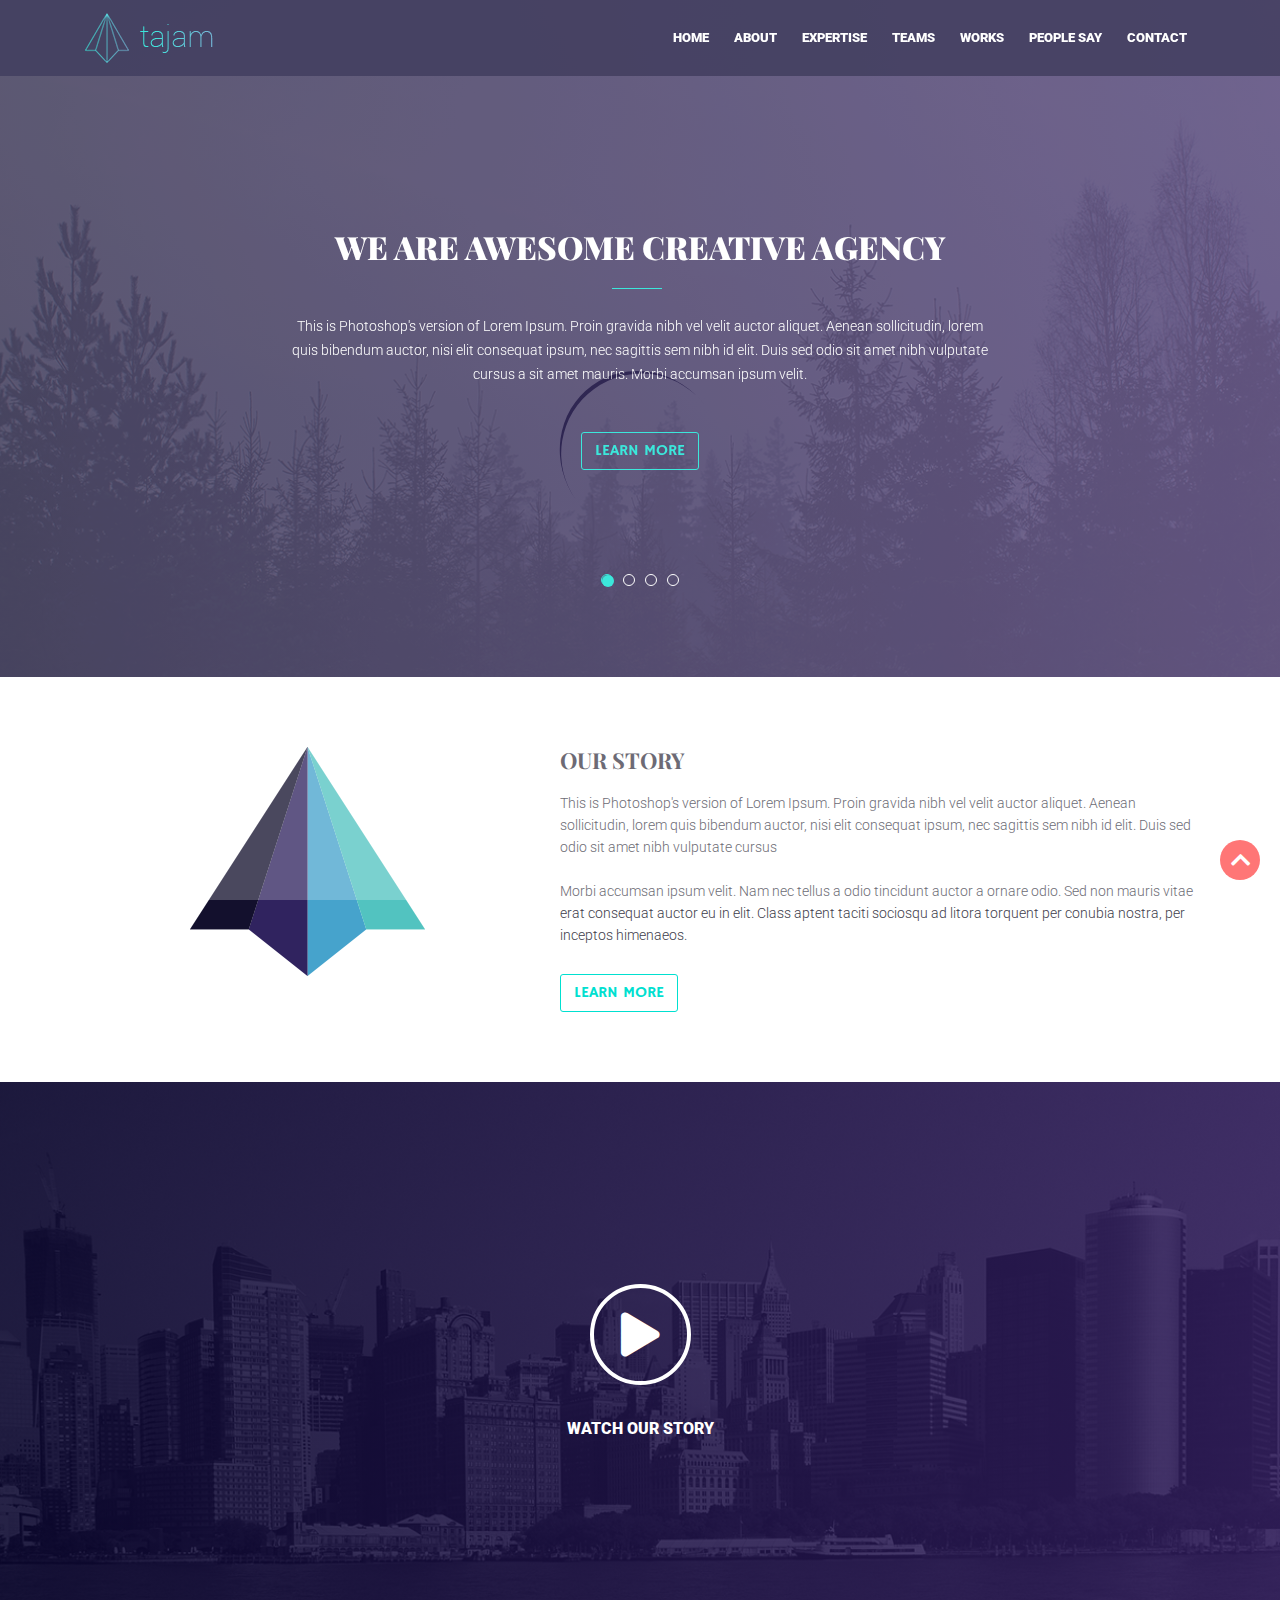
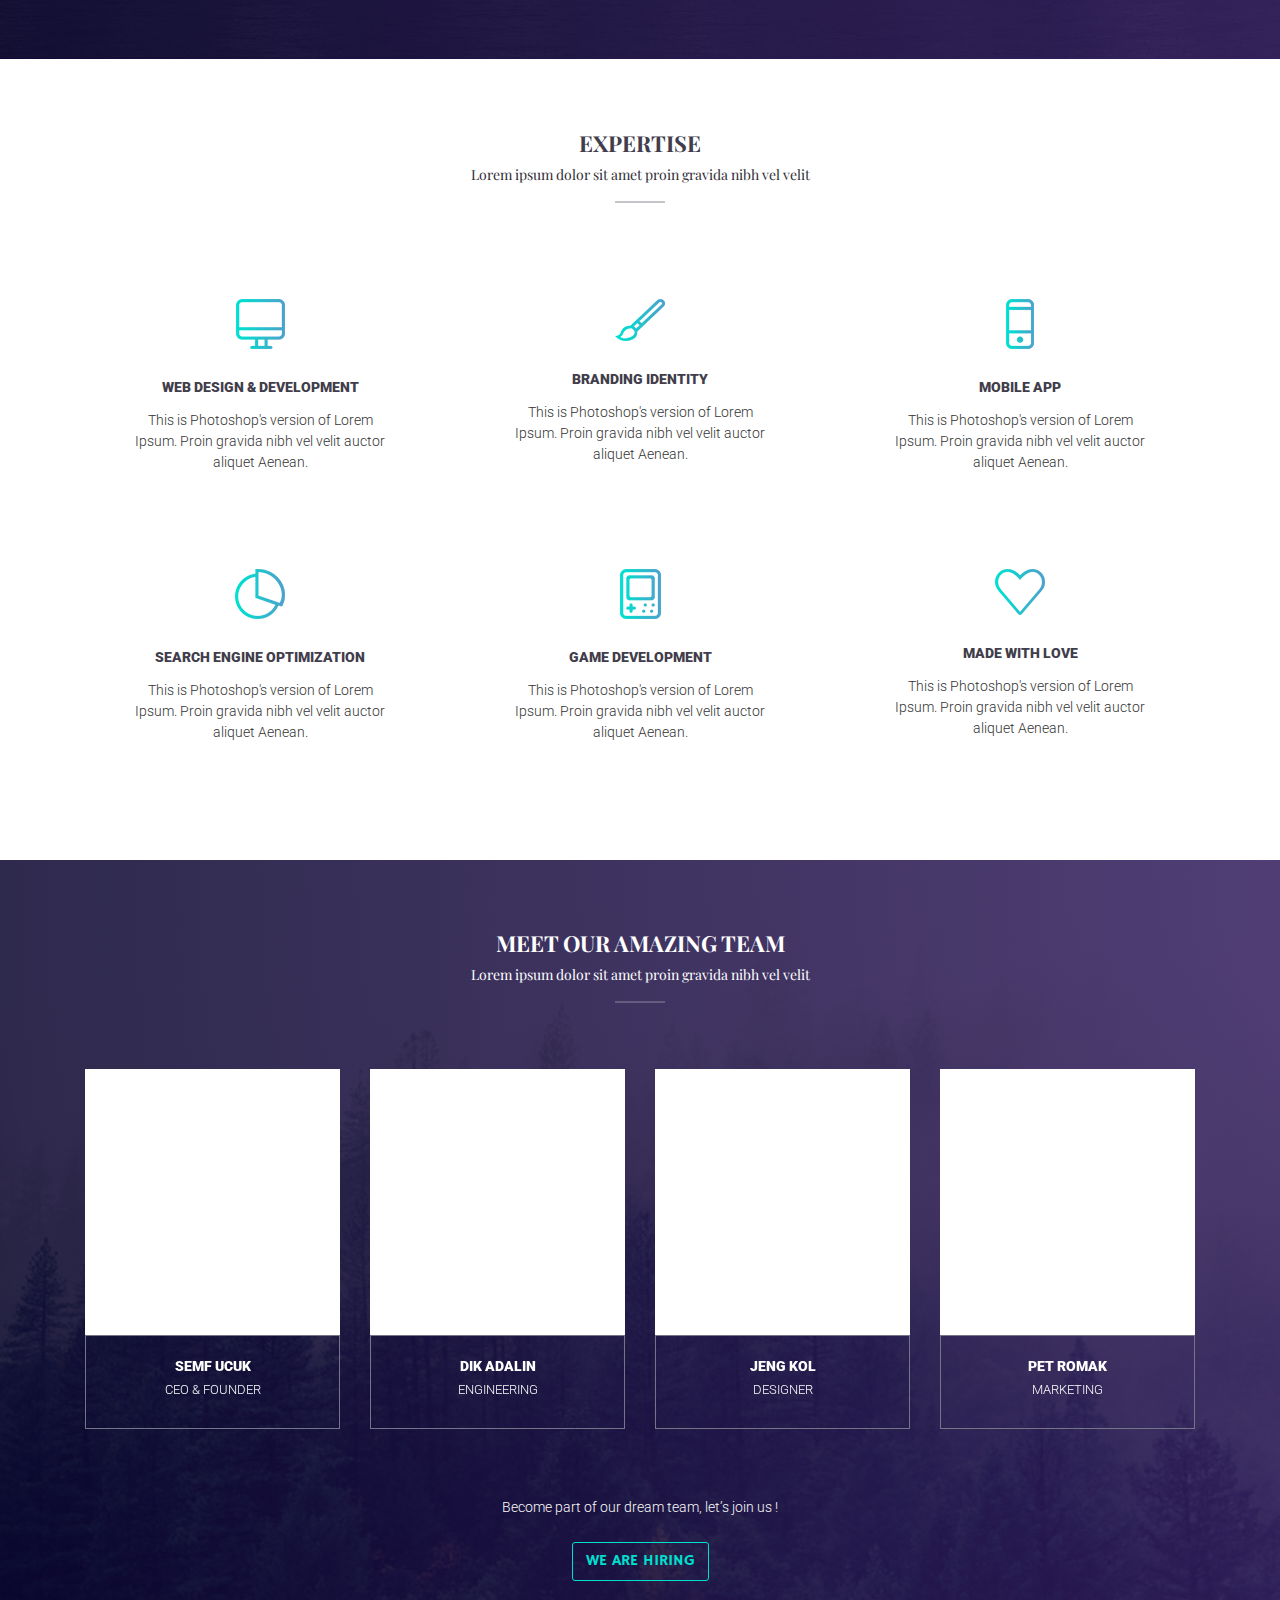
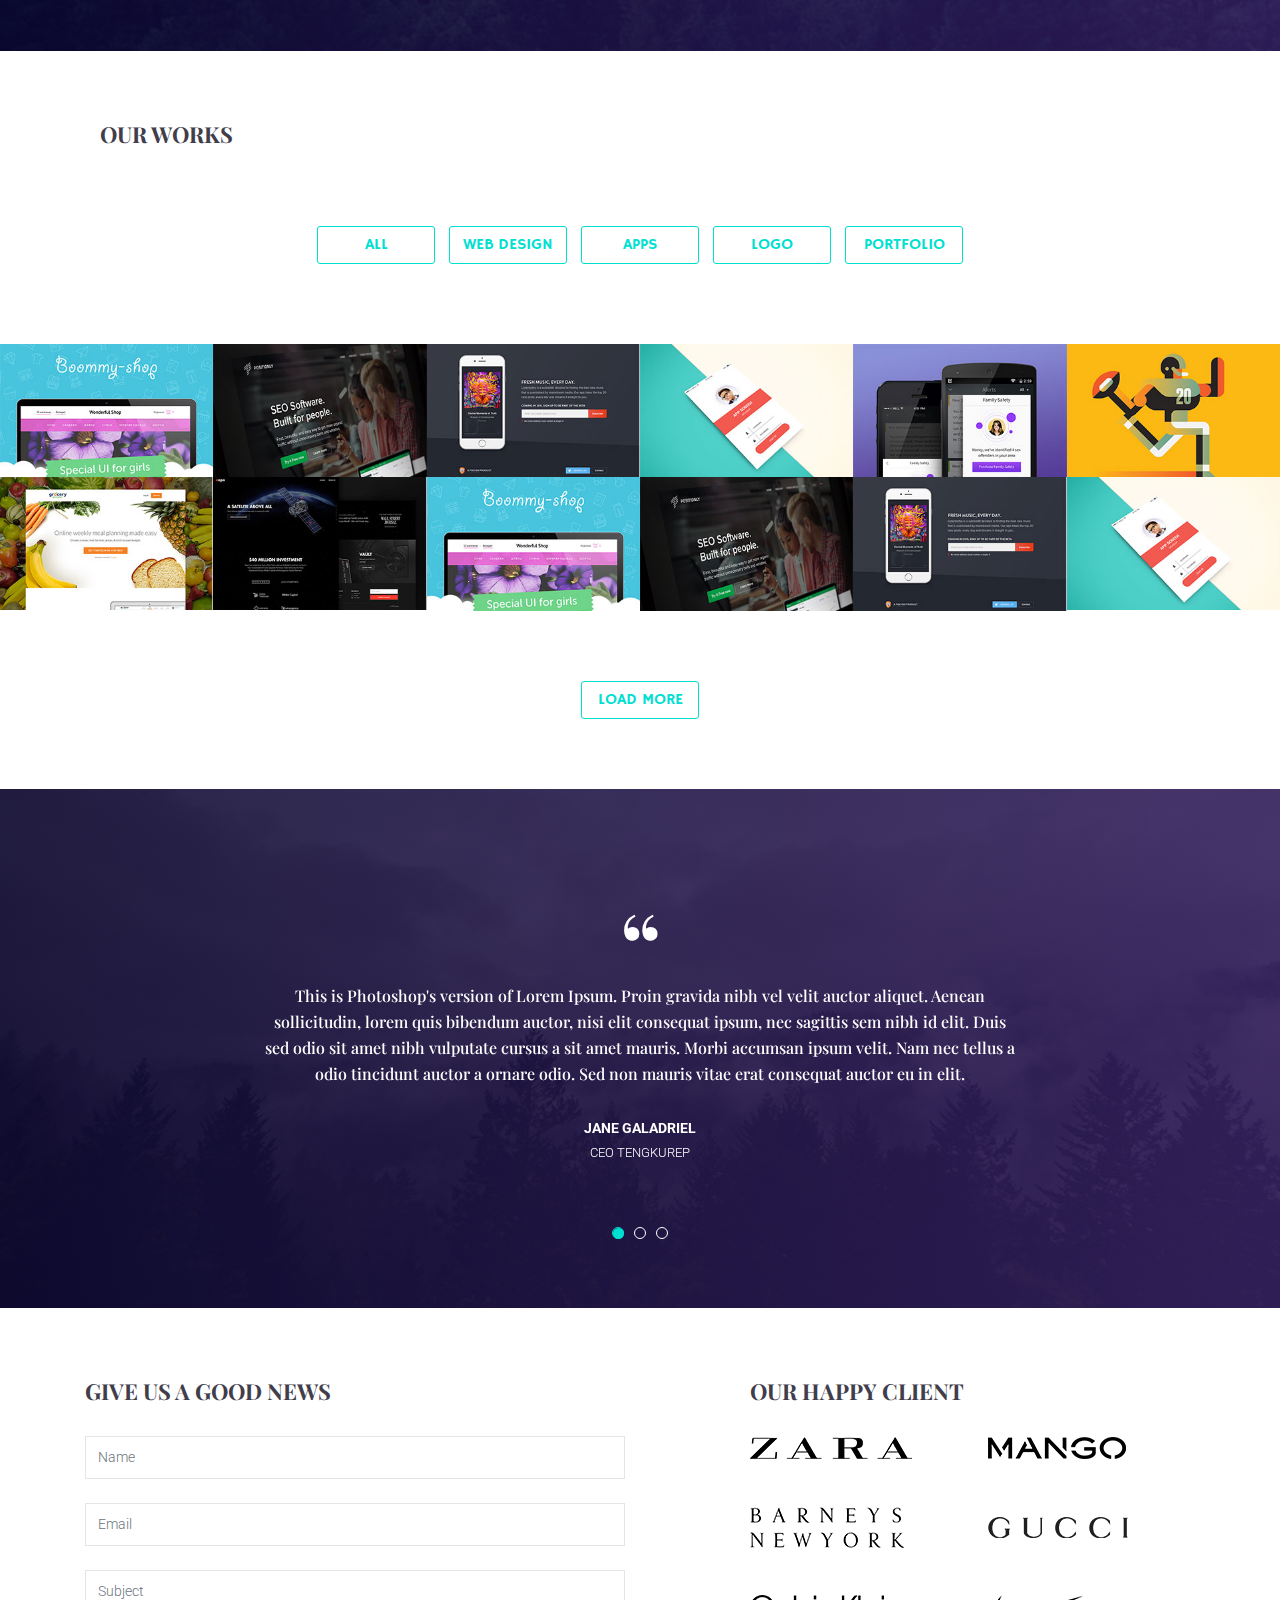
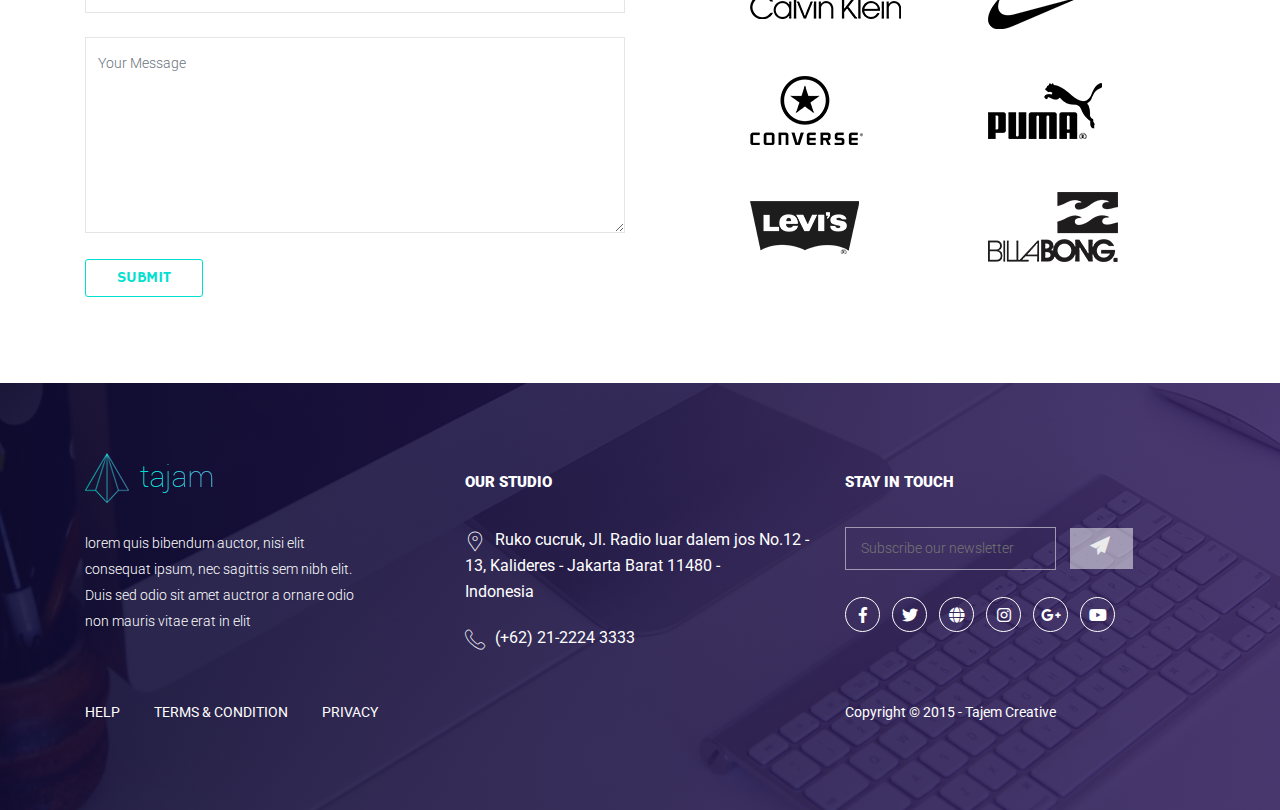
<file: project-02/index.html>
<!DOCTYPE html>
<html lang="en">
<head>
    <meta charset="UTF-8">
    <title>Psd to Bootstrap</title>
    <link rel="stylesheet" href="css/bootstrap.min.css">
    <link rel="stylesheet" href="css/slick.css">
    <link rel="stylesheet" href="css/venobox.css">
    <link rel="stylesheet" href="css/all.min.css">
    <link rel="stylesheet" href="font/flaticon.css">
    <link href="https://fonts.googleapis.com/css?family=Hammersmith+One|Playfair+Display|Roboto" rel="stylesheet"> 
    <link rel="stylesheet" href="css/style.css">
    <link rel="stylesheet" href="css/media.css">
</head>
<body>

<!--preloader-->
<div class="preloader">
    <img src="images/Eclipse.gif" alt="gif" class="img-fluid">
</div>

<!--back to top button-->
<a href="#" id="btp">
    <i class="fas fa-chevron-up"></i>
</a>

 <!--navbar part start-->
<nav class="navbar bg navbar-expand-lg navbar-light " id="home">
  <div class="container">
      <a class="navbar-brand" href="#">
          <img src="images/logo.png" alt="logo">
      </a>
      <button class="navbar-toggler" type="button" data-toggle="collapse" data-target="#navbarSupportedContent" aria-controls="navbarSupportedContent" aria-expanded="false" aria-label="Toggle navigation">
        <span class="fas fa-bars"></span>
      </button>

      <div class="collapse navbar-collapse" id="navbarSupportedContent">
        <ul class="navbar-nav ml-auto">
          <li class="nav-item">
            <a class="nav-link" href="#banner">HOME <span class="sr-only">(current)</span></a>
          </li>
          <li class="nav-item">
            <a class="nav-link" href="#story">ABOUT</a>
          </li>
          <li class="nav-item">
            <a class="nav-link" href="#expertise">EXPERTISE</a>
          </li>
          <li class="nav-item">
            <a class="nav-link" href="#team">TEAMS</a>
          </li>
          <li class="nav-item">
            <a class="nav-link" href="#work">WORKS</a>
          </li>
          <li class="nav-item">
            <a class="nav-link" href="#feedback">PEOPLE SAY</a>
          </li>
          <li class="nav-item">
            <a class="nav-link" href="#footer">CONTACT</a>
          </li>
        </ul>
      </div>
  </div>
</nav>
 <!--navbar part end-->
 
 
 <!--banner part start-->
 
 <section id="banner">
      <div class="container">
          <div class="row">
              <div class="col-lg-10 m-auto text-center">
                  <div class="banner-text ">
                      <div class="banner-item">
                          <h2>We Are Awesome Creative Agency</h2>
                          <h3>This is Photoshop's version  of Lorem Ipsum. Proin gravida nibh vel velit auctor aliquet. Aenean sollicitudin, lorem quis bibendum auctor, nisi elit consequat ipsum, nec sagittis sem nibh id elit. Duis sed odio sit amet nibh vulputate cursus a sit amet mauris. Morbi accumsan ipsum velit.</h3>
                          <a href="#"><button type="button" class="btn">LEARN MORE</button></a>
                      </div>
                      <div class="banner-item">
                          <h2>We Are Awesome Creative Agency</h2>
                          <h3>This is Photoshop's version  of Lorem Ipsum. Proin gravida nibh vel velit auctor aliquet. Aenean sollicitudin, lorem quis bibendum auctor, nisi elit consequat ipsum, nec sagittis sem nibh id elit. Duis sed odio sit amet nibh vulputate cursus a sit amet mauris. Morbi accumsan ipsum velit.</h3>
                          <a href="#"><button type="button" class="btn">LEARN MORE</button></a>
                      </div>
                      <div class="banner-item">
                          <h2>We Are Awesome Creative Agency</h2>
                          <h3>This is Photoshop's version  of Lorem Ipsum. Proin gravida nibh vel velit auctor aliquet. Aenean sollicitudin, lorem quis bibendum auctor, nisi elit consequat ipsum, nec sagittis sem nibh id elit. Duis sed odio sit amet nibh vulputate cursus a sit amet mauris. Morbi accumsan ipsum velit.</h3>
                          <a href="#"><button type="button" class="btn">LEARN MORE</button></a>
                      </div>
                      <div class="banner-item">
                          <h2>We Are Awesome Creative Agency</h2>
                          <h3>This is Photoshop's version  of Lorem Ipsum. Proin gravida nibh vel velit auctor aliquet. Aenean sollicitudin, lorem quis bibendum auctor, nisi elit consequat ipsum, nec sagittis sem nibh id elit. Duis sed odio sit amet nibh vulputate cursus a sit amet mauris. Morbi accumsan ipsum velit.</h3>
                          <a href="#"><button type="button" class="btn">LEARN MORE</button></a>
                      </div>
                  </div>
              </div>
          </div>
      </div>
</section>

 <!--banner part end-->
 
 <!--story part start-->
 <section id="story">
     <div class="container">
         <div class="row ">
             <div class="col-lg-5 text-center">
                 <img src="images/story.png" class="img-fluid" alt="img">
             </div>
             <div class="col-lg-7">
                 <div class="story-text">
                    <h3>OUR STORY</h3>
                    <p>This is Photoshop's version  of Lorem Ipsum. Proin gravida nibh vel velit auctor aliquet. Aenean sollicitudin, lorem quis bibendum auctor, nisi elit consequat ipsum, nec sagittis sem nibh id elit. Duis sed odio sit amet nibh vulputate cursus
                    <br>
                    <br>
                    Morbi accumsan ipsum velit. Nam nec tellus a odio tincidunt auctor a ornare odio. Sed non  mauris vitae erat consequat auctor eu in elit. Class aptent taciti sociosqu ad litora torquent per conubia nostra, per inceptos himenaeos.
                   </p>
                    <a href="#"><button type="button" class="btn">LEARN MORE</button></a>
                 </div>
             </div>
         </div>
     </div>
 </section>
 <!--story part end-->
 
 
 <!--video part start-->
 <section id="video">
     <div class="container">
         <div class="row">
            <div class="col-lg-12 ">
                 <div class="video-item text-center">
                    <a class="venobox" data-autoplay="true" data-vbtype="video" href="https://www.youtube.com/watch?v=yKATaptz3Dc"><i class="fas fa-play"></i></a>
                     <p>WATCH OUR STORY</p>
                 </div>
            </div>
         </div>
     </div>
 </section>
 <!--video part end-->
 
 <!--expertise part start-->
 <section id="expertise">
     <div class="container">
         <div class="row">
             <div class="col-lg-12 text-center">
                 <div class="heading">
                    <h3>EXPERTISE</h3>
                     <p>Lorem ipsum dolor sit amet proin gravida nibh vel velit</p>
                 </div>
             </div>
             <div class="col-lg-4 text-center">
                 <div class="ex-item">
                    <img src="images/ex-item/1.png" class="img-fluid" alt="service"> 
                    <h5>WEB DESIGN &amp; DEVELOPMENT</h5>
                    <p>This is Photoshop's version  of Lorem Ipsum. Proin gravida nibh vel velit auctor aliquet Aenean.</p>
                 </div>
             </div>
             <div class="col-lg-4 text-center">
                 <div class="ex-item">
                    <img src="images/ex-item/2.png" class="img-fluid" alt="service"> 
                    <h5>BRANDING IDENTITY</h5>
                    <p>This is Photoshop's version  of Lorem Ipsum. Proin gravida nibh vel velit auctor aliquet Aenean.</p>
                 </div>
             </div>
             <div class="col-lg-4 text-center">
                 <div class="ex-item">
                    <img src="images/ex-item/3.png" class="img-fluid" alt="service"> 
                    <h5>MOBILE APP</h5>
                    <p>This is Photoshop's version  of Lorem Ipsum. Proin gravida nibh vel velit auctor aliquet Aenean.</p>
                 </div>
             </div>
             <div class="col-lg-4 text-center">
                 <div class="ex-item">
                    <img src="images/ex-item/4.png" class="img-fluid" alt="service"> 
                    <h5>SEARCH ENGINE OPTIMIZATION</h5>
                    <p>This is Photoshop's version  of Lorem Ipsum. Proin gravida nibh vel velit auctor aliquet Aenean.</p>
                 </div>
             </div>
             <div class="col-lg-4 text-center">
                 <div class="ex-item">
                    <img src="images/ex-item/5.png" class="img-fluid" alt="service"> 
                    <h5>GAME DEVELOPMENT</h5>
                    <p>This is Photoshop's version  of Lorem Ipsum. Proin gravida nibh vel velit auctor aliquet Aenean.</p>
                 </div>
             </div>
             <div class="col-lg-4 text-center">
                 <div class="ex-item">
                    <img src="images/ex-item/6.png" class="img-fluid" alt="service"> 
                    <h5>MADE WITH LOVE</h5>
                    <p>This is Photoshop's version  of Lorem Ipsum. Proin gravida nibh vel velit auctor aliquet Aenean.</p>
                 </div>
             </div>
         </div>
     </div>
 </section>
 <!--expertise part end-->
 
 <!--team part start-->
   <section id="team">
       <div class="container">
           <div class="row">
               <div class="col-lg-12 text-center">
                   <div class="team-head">
                       <h4>MEET OUR AMAZING TEAM</h4>
                       <p>Lorem ipsum dolor sit amet proin gravida nibh vel velit</p>
                   </div>
               </div>
            </div>
       </div>   
               
       <div class="container">
           <div class="row jj">        
               <div class="col-lg-3 col-sm-12 text-center">
                   <div class="team-p">
                       <img src="images/team.jpg" class="img-fluid w-100" alt="team">
                       <div class="t-p-n">
                           <h3>SEMF UCUK</h3>
                           <h4>CEO &amp; FOUNDER</h4>
                       </div>
                   </div>
               </div>
               <div class="col-lg-3 col-sm-12 text-center">
                   <div class="team-p">
                       <img src="images/team.jpg" class="img-fluid w-100" alt="team">
                       <div class="t-p-n">
                           <h3>DIK ADALIN</h3>
                           <h4>ENGINEERING</h4>
                       </div>
                   </div>
               </div>
               <div class="col-lg-3 col-sm-12 text-center">
                   <div class="team-p">
                       <img src="images/team.jpg" class="img-fluid w-100" alt="team">
                       <div class="t-p-n">
                           <h3>JENG KOL</h3>
                           <h4>DESIGNER</h4>
                       </div>
                   </div>
               </div>
               <div class="col-lg-3 col-sm-12 text-center">
                   <div class="team-p">
                       <img src="images/team.jpg" class="img-fluid w-100" alt="team">
                       <div class="t-p-n">
                           <h3>PET ROMAK</h3>
                           <h4>MARKETING</h4>
                       </div>
                   </div>
               </div>
               <div class="col-lg-3 col-sm-12 text-center">
                   <div class="team-p">
                       <img src="images/team.jpg" class="img-fluid w-100" alt="team">
                       <div class="t-p-n">
                           <h3>PET ROMAK</h3>
                           <h4>MARKETING</h4>
                       </div>
                   </div>
               </div>
               </div>
            </div>
       
               
        <div class="container">
           <div class="row">  
               <div class="col-lg-12 text-center ">
                   <h5>Become part of our dream team, let’s join us ! </h5>
                   <a href="#"><button type="button" class="btn">WE ARE HIRING</button></a>
               </div>
            </div>
       </div>       
   </section>
    
 <!--team part end-->
 
 <!--works part start-->
 <section id="work">
     <div class="container">
         <div class="row">
            <div class="col-lg-12">
                 <h2>OUR WORKS</h2>
            </div>
            <div class="col-lg-12 text-center buttons">
                <div id="filters" class="button-group">  
                 <button class="button is-checked" data-filter="*">ALL</button>
                  <button class="button" data-filter=".metal">WEB DESIGN</button>
                  <button class="button" data-filter=".transition">APPS</button>
                  <button class="button" data-filter=".alkali, .alkaline-earth">LOGO</button>
                  <button class="button" data-filter=":not(.transition)"> PORTFOLIO</button>
                </div>
            </div>
         </div>
     </div>

    <div class="grid row mx-0">
      <div class="element-item transition metal col-lg-2 p-0 " data-category="transition">
        <div class="item">
            <img src="images/p-1.jpg" class="w-100 img-fluid" alt="works">
            <div class="ovl">
                <a class="venobox" href="images/p-1.jpg">
                <i class="fas fa-search-plus"></i></a>
            </div>  
        </div>
      </div>
      <div class="element-item metalloid col-lg-2 p-0 " data-category="metalloid">
        <div class="item">
            <img src="images/p-2.jpg" class="w-100 img-fluid" alt="works">
            <div class="ovl">
                <a class="venobox" href="images/p-2.jpg">
                <i class="fas fa-search-plus"></i></a>
            </div>  
        </div>
      </div>
      <div class="element-item post-transition metal col-lg-2 p-0 " data-category="post-transition">
         <div class="item">
             <img src="images/p-3.jpg" class="w-100 img-fluid" alt="works">
            <div class="ovl">
                <a class="venobox" href="images/p-3.jpg">
                <i class="fas fa-search-plus"></i></a>
            </div>  
        </div>
      </div>
      <div class="element-item post-transition metal col-lg-2 p-0 " data-category="post-transition">
         <div class="item">
             <img src="images/p-4.jpg" class="w-100 img-fluid" alt="works">
            <div class="ovl">
                <a class="venobox" href="images/p-4.jpg">
                <i class="fas fa-search-plus"></i></a>
            </div>  
        </div>
      </div>
      <div class="element-item transition metal col-lg-2 p-0 " data-category="transition">
         <div class="item">
             <img src="images/p-5.jpg" class="w-100 img-fluid" alt="works">
            <div class="ovl">
                <a class="venobox" href="images/p-5.jpg">
                <i class="fas fa-search-plus"></i></a>
            </div>  
        </div>
      </div>
      <div class="element-item alkali metal col-lg-2 p-0 " data-category="alkali">
         <div class="item">
              <img src="images/p-6.jpg" class="w-100 img-fluid" alt="works">
            <div class="ovl">
                <a class="venobox" href="images/p-6.jpg">
                <i class="fas fa-search-plus"></i></a>
            </div>  
        </div>
      </div>
      <div class="element-item alkali metal col-lg-2 p-0 " data-category="alkali">
         <div class="item">
             <img src="images/p-7.jpg" class="w-100 img-fluid" alt="works">
            <div class="ovl">
                <a class="venobox" href="images/p-7.jpg">
                <i class="fas fa-search-plus"></i></a>
            </div>  
        </div>
      </div>
      <div class="element-item transition metal col-lg-2 p-0 " data-category="transition">
         <div class="item">
              <img src="images/p-8.jpg" class="w-100 img-fluid" alt="works">
            <div class="ovl">
                <a class="venobox" href="images/p-8.jpg">
                <i class="fas fa-search-plus"></i></a>
            </div>  
        </div>
      </div>
      <div class="element-item alkaline-earth metal col-lg-2 p-0 " data-category="alkaline-earth">
        <div class="item">
              <img src="images/p-1.jpg" class="w-100 img-fluid" alt="works">
            <div class="ovl">
                <a class="venobox" href="images/p-1.jpg">
                <i class="fas fa-search-plus"></i></a>
            </div>  
        </div>
      </div>
      <div class="element-item transition metal col-lg-2 p-0 " data-category="transition">
         <div class="item">
              <img src="images/p-2.jpg" class="w-100 img-fluid" alt="works">
            <div class="ovl">
                <a class="venobox" href="images/p-2.jpg">
                <i class="fas fa-search-plus"></i></a>
            </div>  
        </div>
      </div>
      <div class="element-item post-transition metal col-lg-2 p-0 " data-category="post-transition">
         <div class="item">
             <img src="images/p-3.jpg" class="w-100 img-fluid" alt="works">
            <div class="ovl">
                <a class="venobox" href="images/p-3.jpg">
                <i class="fas fa-search-plus"></i></a>
            </div>  
        </div>
      </div>
      <div class="element-item metalloid col-lg-2 p-0 " data-category="metalloid">
         <div class="item">
             <img src="images/p-4.jpg" class="w-100 img-fluid" alt="works">
            <div class="ovl">
                <a class="venobox" href="images/p-4.jpg">
                <i class="fas fa-search-plus"></i></a>
            </div>  
        </div>
      </div>
    </div>
    
     <div class="container clearfix">
         <div class="row">
             <div class="col-lg-12 text-center">
                 <a href="#"><button type="button" class="btn">LOAD MORE</button></a>
             </div>
         </div>
     </div>
     
 </section>
 <!--works part end-->
 
 <!--feedback part start-->
 <section id="feedback">
     <div class="container">
         <div class="row">
             <div class="col-lg-12 text-center">
                 <div class="feed-main">
                     <div class="feed-item">
                         <h3>“</h3>
                         <h4>This is Photoshop's version  of Lorem Ipsum. Proin gravida nibh vel velit auctor aliquet. Aenean sollicitudin, lorem quis bibendum auctor, nisi elit consequat ipsum, nec sagittis sem nibh id elit. Duis sed odio sit amet nibh vulputate cursus a sit amet mauris. Morbi accumsan ipsum velit. Nam nec tellus a odio tincidunt auctor a ornare odio. Sed non  mauris vitae erat consequat auctor eu in elit.</h4>
                         <h5>JANE GALADRIEL</h5>
                         <h6>CEO TENGKUREP</h6>
                     </div>
                     <div class="feed-item">
                         <h3>“</h3>
                         <h4>This is Photoshop's version  of Lorem Ipsum. Proin gravida nibh vel velit auctor aliquet. Aenean sollicitudin, lorem quis bibendum auctor, nisi elit consequat ipsum, nec sagittis sem nibh id elit. Duis sed odio sit amet nibh vulputate cursus a sit amet mauris. Morbi accumsan ipsum velit. Nam nec tellus a odio tincidunt auctor a ornare odio. Sed non  mauris vitae erat consequat auctor eu in elit.</h4>
                         <h5>JANE GALADRIEL</h5>
                         <h6>CEO TENGKUREP</h6>
                     </div>
                     <div class="feed-item">
                         <h3>“</h3>
                         <h4>This is Photoshop's version  of Lorem Ipsum. Proin gravida nibh vel velit auctor aliquet. Aenean sollicitudin, lorem quis bibendum auctor, nisi elit consequat ipsum, nec sagittis sem nibh id elit. Duis sed odio sit amet nibh vulputate cursus a sit amet mauris. Morbi accumsan ipsum velit. Nam nec tellus a odio tincidunt auctor a ornare odio. Sed non  mauris vitae erat consequat auctor eu in elit.</h4>
                         <h5>JANE GALADRIEL</h5>
                         <h6>CEO TENGKUREP</h6>
                     </div>
                 </div>
             </div>
         </div>
     </div>
 </section>
 <!--feedback part end-->
 
 <!--news part start-->
 <section id="news">
     <div class="container">
         <div class="row">
             <div class="col-lg-6">
                 <div class="news-form">
                     <h3>GIVE US A GOOD NEWS</h3>
                 </div>
                 <div class="form">
                    <form action="" method="post">
                        <div class="row">
                            <div class="form-group col-lg-12">
                                <input type="text" class="form-control" placeholder="Name">
                            </div>
                            <div class="form-group col-lg-12">
                                <input type="email" class="form-control" placeholder="Email">
                            </div>
                            <div class="form-group col-lg-12">
                                <input type="text" class="form-control" placeholder="Subject">
                            </div>
                            <div class="form-group col-lg-12">
                                <textarea class="form-control" placeholder="Your Message" ></textarea>
                            </div>
                            <div class="form-group col-lg-12">
                                <a href="#"><button type="button" class="btn">SUBMIT</button></a>
                            </div>
                         </div>
                     </form>
                 </div>
             </div>
             <div class="col-lg-5 offset-1">
                 <h3>OUR HAPPY CLIENT</h3>
                 <div class="brand">
                     <div class="row">
                         <div class="col-lg-6 col-sm-6">
                            <div class="brand-img">
                                 <img src="images/brand/brand.png" alt="logo" class="img-fluid">
                             </div>
                         </div>
                         <div class="col-lg-6 col-sm-6">
                            <div class="brand-img">
                                 <img src="images/brand/2.png" alt="logo" class="img-fluid">
                             </div>
                         </div>
                         <div class="col-lg-6 col-sm-6">
                            <div class="brand-img">
                                 <img src="images/brand/3.png" alt="logo" class="img-fluid">
                             </div>
                         </div>
                         <div class="col-lg-6 col-sm-6">
                            <div class="brand-img ln1">
                                 <img src="images/brand/4.png" alt="logo" class="img-fluid">
                             </div>
                         </div>
                         <div class="col-lg-6 col-sm-6">
                            <div class="brand-img">
                                 <img src="images/brand/5.png" alt="logo" class="img-fluid">
                             </div>
                         </div>
                         <div class="col-lg-6 col-sm-6">
                            <div class="brand-img">
                                 <img src="images/brand/6.png" alt="logo" class="img-fluid">
                             </div>
                         </div>
                         <div class="col-lg-6 col-sm-6">
                            <div class="brand-img">
                                 <img src="images/brand/7.png" alt="logo" class="img-fluid">
                             </div>
                         </div>
                         <div class="col-lg-6 col-sm-6">
                            <div class="brand-img ln2 pb">
                                 <img src="images/brand/8.png" alt="logo" class="img-fluid">
                             </div>
                         </div>
                         <div class="col-lg-6 col-sm-6">
                            <div class="brand-img ln2">
                                 <img src="images/brand/9.png" alt="logo" class="img-fluid">
                             </div>
                         </div>
                         <div class="col-lg-6 col-sm-6">
                            <div class="brand-img ">
                                 <img src="images/brand/10.png" alt="logo" class="img-fluid">
                             </div>
                         </div>
                     </div>
                 </div>
             </div>
         </div>
     </div>
 </section>
 <!--news part end-->
 
 <!--footer part start-->
 <footer id="footer">
     <div class="container">
        <div class="footer-content">
             <div class="row">
                <div class="col-lg-4">
                    <div class="tajam-part">
                      <a href="#">
                          <img src="images/logo.png" alt="logo">
                      </a>
                      <p>lorem quis bibendum auctor, nisi elit consequat ipsum, nec sagittis sem nibh elit. Duis sed odio sit amet auctror a ornare odio non mauris vitae erat in elit</p>
                      
                      <ul>
                          <li >
                            <a  href="#">HELP</a>
                          </li>
                           <li >
                            <a  href="#">TERMS &amp; CONDITION</a>
                          </li>
                           <li >
                            <a  href="#">PRIVACY</a>
                          </li>
                          
                      </ul>
                    </div>
                </div>
                <div class="col-lg-4">
                    <div class="studio">
                        <div class="hd">
                            <h3>OUR STUDIO</h3>
                        </div>
                        <div class="adressed">
                            <i class="flaticon-placeholder"></i>
                            <span>Ruko cucruk, Jl. Radio luar dalem jos No.12 - 13, Kalideres - Jakarta Barat
                            11480 - Indonesia</span>
                        </div>
                        <div class="phone">
                            <i class="flaticon-phone-call"></i>
                            <span>(+62) 21-2224 3333</span>
                        </div>
                    </div>
                </div>
                <div class="col-lg-4">
                   <div class="subscribe">
                       <div class="hd">
                            <h3>STAY IN TOUCH</h3>
                        </div>
                        <input type="text" placeholder="Subscribe our newsletter" class="sn">
                        <a href="#"><i class="flaticon-sent-mail"></i></a>
                        
                   </div>
                   <div class="social">
                      <a href="#"><i class="fab fa-facebook-f"></i></a>
                      <a href="#"><i class="fab fa-twitter"></i></a>
                      <a href="#"><i class="fas fa-globe"></i></a>
                      <a href="#"><i class="fab fa-instagram"></i></a>
                      <a href="#"><i class="fab fa-google-plus-g"></i></a>
                      <a href="#"><i class="fab fa-youtube"></i></a>
                   </div>
                   <div class="copy">
                       <p>Copyright © 2015 - Tajem Creative</p>
                   </div>
                </div>
             </div>
        </div>
     </div>
 </footer>
 <!--footer part end-->
    
 
 
 
 
 
 
 
 
 
 
 
 

  
<script src="js/jquery-1.12.4.min.js"></script>  
<script src="js/bootstrap.min.js"></script>  
<script src="js/slick.min.js"></script>  
<script src="js/venobox.min.js"></script>  
<script src="js/jquery.smoothscroll.min.js"></script>  
<script src="js/isotope.pkgd.js"></script>  
<script src="js/custom.js"></script>  
</body>
</html>
</file>
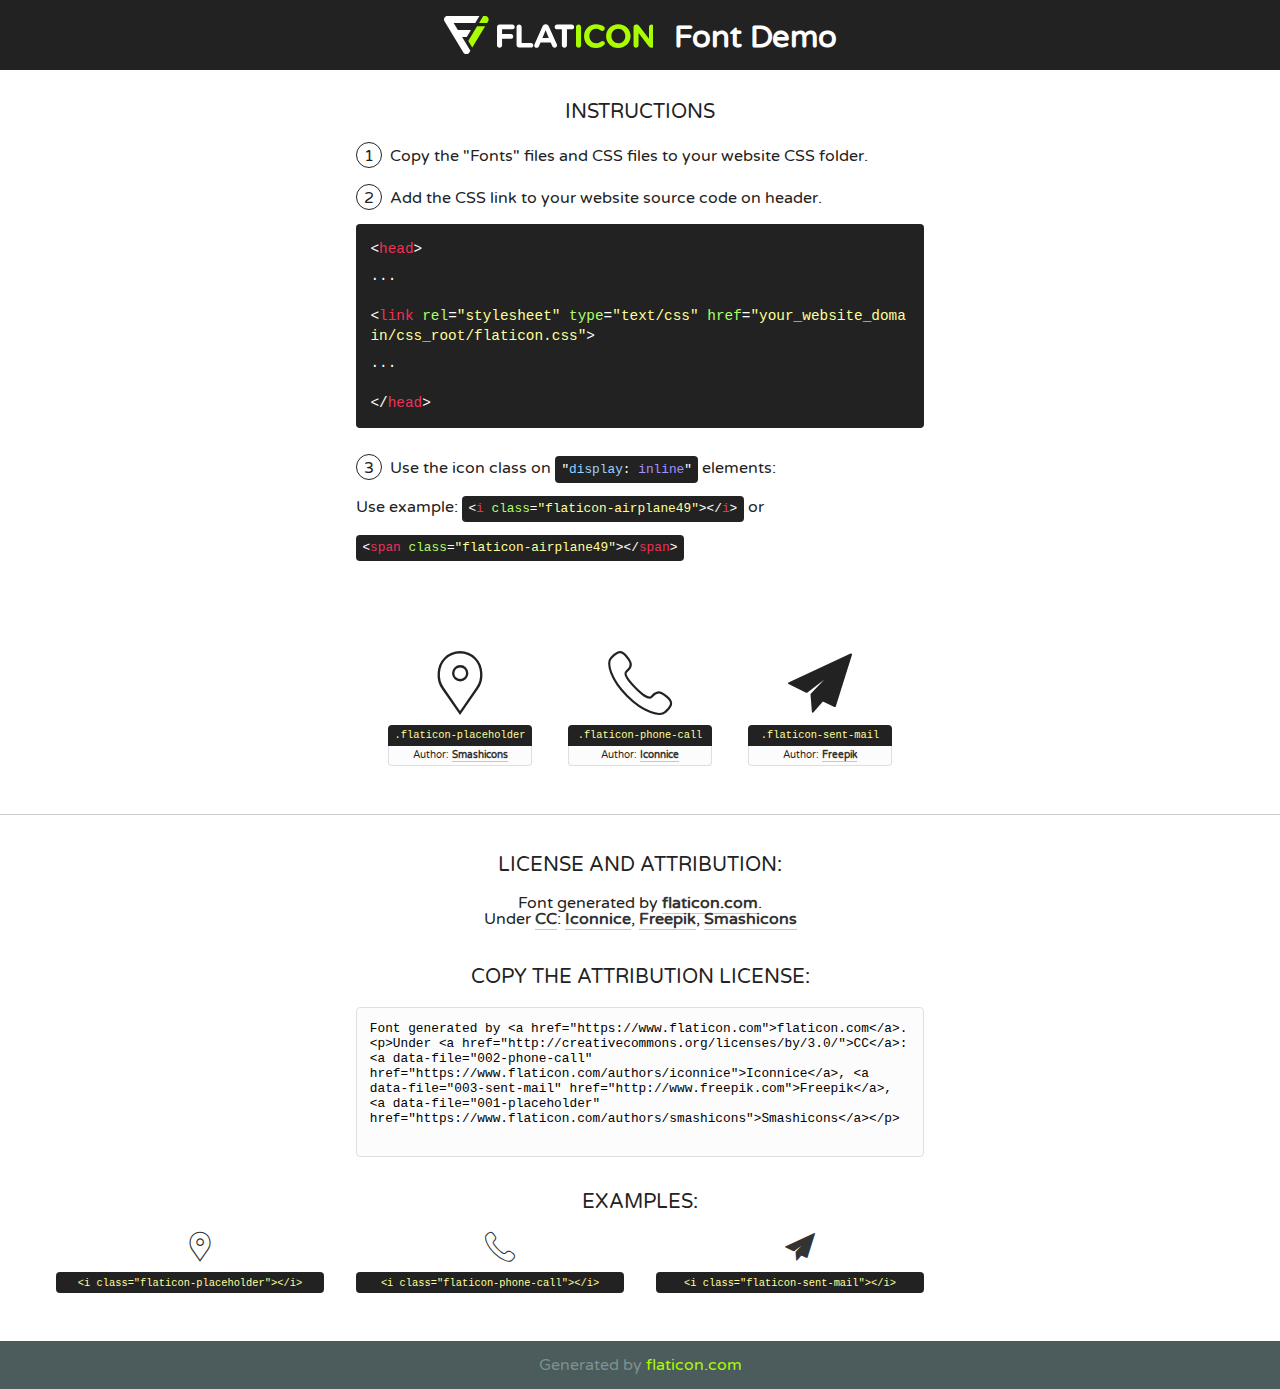
<file: project-02/font/flaticon.html>
<!DOCTYPE html>
<!--
  Flaticon icon font: Flaticon
  Creation date: 14/12/2018 10:38
-->
<html>
<!DOCTYPE html>
<html>

<head>
    <title>Flaticon WebFont</title>
    <link href="http://fonts.googleapis.com/css?family=Varela+Round" rel="stylesheet" type="text/css" />
    <link rel="stylesheet" type="text/css" href="flaticon.css">
    <meta charset="UTF-8">
    <style>
    html, body, div, span, applet, object, iframe,
    h1, h2, h3, h4, h5, h6, p, blockquote, pre,
    a, abbr, acronym, address, big, cite, code,
    del, dfn, em, img, ins, kbd, q, s, samp,
    small, strike, strong, sub, sup, tt, var,
    b, u, i, center,
    dl, dt, dd, ol, ul, li,
    fieldset, form, label, legend,
    table, caption, tbody, tfoot, thead, tr, th, td,
    article, aside, canvas, details, embed, 
    figure, figcaption, footer, header, hgroup, 
    menu, nav, output, ruby, section, summary,
    time, mark, audio, video {
        margin: 0;
        padding: 0;
        border: 0;
        font-size: 100%;
        font: inherit;
        vertical-align: baseline;
    }
    /* HTML5 display-role reset for older browsers */
    article, aside, details, figcaption, figure, 
    footer, header, hgroup, menu, nav, section {
        display: block;
    }
    body {
        line-height: 1;
    }
    ol, ul {
        list-style: none;
    }
    blockquote, q {
        quotes: none;
    }
    blockquote:before, blockquote:after,
    q:before, q:after {
        content: '';
        content: none;
    }
    table {
        border-collapse: collapse;
        border-spacing: 0;
    }
    body {
        font-family: 'Varela Round', Helvetica, Arial, sans-serif;
        font-size: 16px;
        color: #222;
    }
    a {
        color: #333;
        border-bottom: 1px solid #a9fd00;
        font-weight: bold;
        text-decoration: none;
    }
    * {
        -moz-box-sizing: border-box;
        -webkit-box-sizing: border-box;
        box-sizing: border-box;
        margin: 0;
        padding: 0;
    }
    [class^="flaticon-"]:before, [class*=" flaticon-"]:before, [class^="flaticon-"]:after, [class*=" flaticon-"]:after {
        font-family: Flaticon;
        font-size: 30px;
        font-style: normal;
        margin-left: 20px;
        color: #333;
    }
    .wrapper {
        max-width: 600px;
        margin: auto;
        padding: 0 1em;
    }
    .title {
        font-size: 1.25em;
        text-align: center;
        margin-bottom: 1em;
        text-transform: uppercase;
    }
    header {
        text-align: center;
        background-color: #222;
        color: #fff;
        padding: 1em;
    }
    header .logo {
        width: 210px;
        height: 38px;
        display: inline-block;
        vertical-align: middle;
        margin-right: 1em;
        border: none;
    }
    header strong {
        font-size: 1.95em;
        font-weight: bold;
        vertical-align: middle;
        margin-top: 5px;
        display: inline-block;
    }
    .demo {
        margin: 2em auto;
        line-height: 1.25em;
    }
    .demo ul li {
        margin-bottom: 1em;
    }
    .demo ul li .num {
        color: #222;
        border-radius: 20px;
        display: inline-block;
        width: 26px;
        padding: 3px;
        height: 26px;
        text-align: center;
        margin-right: 0.5em;
        border: 1px solid #222;
    }
    .demo ul li code {
        background-color: #222;
        border-radius: 4px;
        padding: 0.25em 0.5em;
        display: inline-block;
        color: #fff;
        font-family: Consolas,Monaco,Lucida Console,Liberation Mono,DejaVu Sans Mono,Bitstream Vera Sans Mono,Courier New, monospace;
        font-weight: lighter;
        margin-top: 1em;
        font-size: 0.8em;
        word-break: break-all;
    }
    .demo ul li code.big {
        padding: 1em;
        font-size: 0.9em;
    }
    .demo ul li code .red {
        color: #EF3159;
    }
    .demo ul li code .green {
        color: #ACFF65;
    }
    .demo ul li code .yellow {
        color: #FFFF99;
    }
    .demo ul li code .blue {
        color: #99D3FF;
    }
    .demo ul li code .purple {
        color: #A295FF;
    }
    .demo ul li code .dots {
        margin-top: 0.5em;
        display: block;
    }
    #glyphs {
        border-bottom: 1px solid #ccc;
        padding: 2em 0;
        text-align: center;
    }
    .glyph {
        display: inline-block;
        width: 9em;
        margin: 1em;
        text-align: center;
        vertical-align: top;
        background: #FFF;
    }
    .glyph .glyph-icon {
        padding: 10px;
        display: block;
        font-family:"Flaticon";
        font-size: 64px;
        line-height: 1;
    }
    .glyph .glyph-icon:before {
        font-size: 64px;
        color: #222;
        margin-left: 0;
    }
    .class-name {
        font-size: 0.65em;
        background-color: #222;
        color: #fff;
        border-radius: 4px 4px 0 0;
        padding: 0.5em;
        color: #FFFF99;
        font-family: Consolas,Monaco,Lucida Console,Liberation Mono,DejaVu Sans Mono,Bitstream Vera Sans Mono,Courier New, monospace;
    }
    .author-name {
        font-size: 0.6em;
        background-color: #fcfcfd;
        border: 1px solid #DEDEE4;
        border-top: 0;
        border-radius: 0 0 4px 4px;
        padding: 0.5em;
    }
    .class-name:last-child {
        font-size: 10px;
        color:#888;
    }
    .class-name:last-child a {
        font-size: 10px;
        color:#555;
    }
    .class-name:last-child a:hover {
        color:#a9fd00;
    }
    .glyph > input {
        display: block;
        width: 100px;
        margin: 5px auto;
        text-align: center;
        font-size: 12px;
        cursor: text;
    }
    .glyph > input.icon-input {
        font-family:"Flaticon";
        font-size: 16px;
        margin-bottom: 10px;
    }
    .attribution .title {
        margin-top: 2em;
    }
    .attribution textarea {
        background-color: #fcfcfd;
        padding: 1em;
        border: none;
        box-shadow: none;
        border: 1px solid #DEDEE4;
        border-radius: 4px;
        resize: none;
        width: 100%;
        height: 150px;
        font-size: 0.8em;
        font-family: Consolas,Monaco,Lucida Console,Liberation Mono,DejaVu Sans Mono,Bitstream Vera Sans Mono,Courier New, monospace;
        -webkit-appearance: none;
    }
    .iconsuse {
        margin: 2em auto;
        text-align: center;
        max-width: 1200px;
    }
    .iconsuse:after {
        content: '';
        display: table;
        clear: both;
    }
    .iconsuse .image {
        float: left;
        width: 25%;
        padding: 0 1em;
    }
    .iconsuse .image p {
        margin-bottom: 1em;
    }
    .iconsuse .image span {
        display: block;
        font-size: 0.65em;
        background-color: #222;
        color: #fff;
        border-radius: 4px;
        padding: 0.5em;
        color: #FFFF99;
        margin-top: 1em;
        font-family: Consolas,Monaco,Lucida Console,Liberation Mono,DejaVu Sans Mono,Bitstream Vera Sans Mono,Courier New, monospace;
    }
    #footer {
        text-align: center;
        background-color: #4C5B5C;
        color: #7c9192;
        padding: 1em;
    }
    #footer a {
        border: none;
        color: #a9fd00;
        font-weight: normal;
    }
    @media (max-width: 960px) {
        .iconsuse .image {
            width: 50%;
        }
    }
    @media (max-width: 560px) {
        .iconsuse .image {
            width: 100%;
        }
    }
    </style>
</head>

<body class="characters-off">

    <header>
        <a href="https://www.flaticon.com" target="_blank" class="logo">
            <svg version="1.1" xmlns="http://www.w3.org/2000/svg" xmlns:xlink="http://www.w3.org/1999/xlink" xmlns:a="http://ns.adobe.com/AdobeSVGViewerExtensions/3.0/" viewBox="0 0 560.875 102.036" enable-background="new 0 0 560.875 102.036" xml:space="preserve">
                <defs>
                </defs>
                <g>
                    <g class="letters">
                        <path fill="#ffffff" d="M141.596,29.675c0-3.777,2.985-6.767,6.764-6.767h34.438c3.426,0,6.15,2.728,6.15,6.15
                        c0,3.43-2.724,6.149-6.15,6.149h-27.674v13.091h23.719c3.429,0,6.151,2.724,6.151,6.15c0,3.43-2.723,6.149-6.151,6.149h-23.719
                        v17.574c0,3.773-2.986,6.761-6.764,6.761c-3.779,0-6.764-2.989-6.764-6.761V29.675z"></path>
                        <path fill="#ffffff" d="M193.844,29.149c0-3.781,2.985-6.767,6.764-6.767c3.776,0,6.763,2.985,6.763,6.767v42.957h25.039
                        c3.426,0,6.149,2.726,6.149,6.153c0,3.425-2.723,6.15-6.149,6.15h-31.802c-3.779,0-6.764-2.986-6.764-6.768V29.149z"></path>
                        <path fill="#ffffff" d="M241.891,75.71l21.438-48.407c1.492-3.341,4.215-5.357,7.906-5.357h0.792
                        c3.686,0,6.323,2.017,7.815,5.357l21.439,48.407c0.436,0.967,0.701,1.845,0.701,2.723c0,3.602-2.809,6.501-6.414,6.501
                        c-3.161,0-5.269-1.845-6.499-4.655l-4.132-9.661h-27.059l-4.301,10.102c-1.144,2.631-3.426,4.214-6.237,4.214
                        c-3.517,0-6.24-2.81-6.24-6.325C241.1,77.64,241.451,76.677,241.891,75.71z M279.932,58.666l-8.521-20.297l-8.526,20.297H279.932
                        z"></path>
                        <path fill="#ffffff" d="M314.864,35.387H301.86c-3.429,0-6.239-2.813-6.239-6.238c0-3.429,2.811-6.24,6.239-6.24h39.533
                        c3.426,0,6.237,2.811,6.237,6.24c0,3.425-2.811,6.238-6.237,6.238h-13.001v42.785c0,3.773-2.99,6.761-6.764,6.761
                        c-3.779,0-6.764-2.989-6.764-6.761V35.387z"></path>
                        <path fill="#A9FD00" d="M352.615,29.149c0-3.781,2.985-6.767,6.767-6.767c3.774,0,6.761,2.985,6.761,6.767v49.024
                        c0,3.773-2.987,6.761-6.761,6.761c-3.781,0-6.767-2.989-6.767-6.761V29.149z"></path>
                        <path fill="#A9FD00" d="M374.132,53.836v-0.179c0-17.481,13.178-31.801,32.065-31.801c9.22,0,15.459,2.458,20.557,6.238
                        c1.402,1.054,2.637,2.985,2.637,5.357c0,3.692-2.985,6.59-6.681,6.59c-1.845,0-3.071-0.702-4.044-1.319
                        c-3.776-2.813-7.729-4.393-12.562-4.393c-10.364,0-17.831,8.611-17.831,19.154v0.173c0,10.542,7.291,19.329,17.831,19.329
                        c5.715,0,9.492-1.756,13.359-4.834c1.049-0.874,2.458-1.491,4.039-1.491c3.429,0,6.325,2.813,6.325,6.236
                        c0,2.106-1.056,3.78-2.282,4.834c-5.539,4.834-12.036,7.733-21.878,7.733C387.572,85.464,374.132,71.493,374.132,53.836z"></path>
                        <path fill="#A9FD00" d="M433.009,53.836v-0.179c0-17.481,13.79-31.801,32.766-31.801c18.981,0,32.592,14.143,32.592,31.628v0.173
                        c0,17.483-13.785,31.807-32.769,31.807C446.625,85.464,433.009,71.32,433.009,53.836z M484.224,53.836v-0.179
                        c0-10.539-7.725-19.326-18.626-19.326c-10.893,0-18.449,8.611-18.449,19.154v0.173c0,10.542,7.73,19.329,18.626,19.329
                        C476.676,72.986,484.224,64.378,484.224,53.836z"></path>
                        <path fill="#A9FD00" d="M506.233,29.321c0-3.774,2.99-6.763,6.767-6.763h1.401c3.252,0,5.183,1.583,7.029,3.953l26.093,34.265
                        V29.059c0-3.692,2.99-6.677,6.681-6.677c3.683,0,6.671,2.985,6.671,6.677v48.934c0,3.78-2.987,6.765-6.764,6.765h-0.436
                        c-3.257,0-5.188-1.581-7.034-3.953l-27.056-35.492v32.944c0,3.687-2.985,6.676-6.678,6.676c-3.683,0-6.673-2.989-6.673-6.676
                        V29.321z"></path>
                    </g>
                    <g class="insignia">
                        <path fill="#ffffff" d="M48.372,56.137h12.517l11.156-18.537H37.186L25.688,18.539h57.825L94.668,0H9.271
                        C5.925,0,2.842,1.801,1.198,4.716c-1.644,2.907-1.593,6.482,0.134,9.343l50.38,83.501c1.678,2.781,4.689,4.476,7.938,4.476
                        c3.246,0,6.257-1.695,7.935-4.476l2.898-4.804L48.372,56.137z"></path>
                        <g class="i">
                            <path fill="#A9FD00" d="M93.575,18.539h0.031v0.004l21.652,0.004l2.705-4.488c1.727-2.861,1.778-6.436,0.133-9.343
                            C116.454,1.801,113.371,0,110.026,0h-5.294L93.575,18.539z"></path>
                            <polygon fill="#A9FD00" points="88.291,27.356 64.725,66.486 75.519,84.404 109.942,27.356"></polygon>
                        </g>
                    </g>
                </g>
            </svg>
        </a>
        <strong>Font Demo</strong>
    </header>


    <section class="demo wrapper">

        <p class="title">Instructions</p>

        <ul>
            <li>
                <span class="num">1</span>Copy the "Fonts" files and CSS files to your website CSS folder.
            </li>
            <li>
                <span class="num">2</span>Add the CSS link to your website source code on header.
                <code class="big">
                    &lt;<span class="red">head</span>&gt;
                    <br/><span class="dots">...</span>
                    <br/>&lt;<span class="red">link</span> <span class="green">rel</span>=<span class="yellow">"stylesheet"</span> <span class="green">type</span>=<span class="yellow">"text/css"</span> <span class="green">href</span>=<span class="yellow">"your_website_domain/css_root/flaticon.css"</span>&gt;
                    <br/><span class="dots">...</span>
                    <br/>&lt;/<span class="red">head</span>&gt;
                </code>
            </li>

            <li>
                <p>
                    <span class="num">3</span>Use the icon class on <code>"<span class="blue">display</span>:<span class="purple"> inline</span>"</code> elements:
                    <br />
                    Use example: <code>&lt;<span class="red">i</span> <span class="green">class</span>=<span class="yellow">&quot;flaticon-airplane49&quot;</span>&gt;&lt;/<span class="red">i</span>&gt;</code> or <code>&lt;<span class="red">span</span> <span class="green">class</span>=<span class="yellow">&quot;flaticon-airplane49&quot;</span>&gt;&lt;/<span class="red">span</span>&gt;</code>
            </li>
        </ul>

    </section>




   <section id="glyphs">          
    
      
        <div class="glyph"><div class="glyph-icon flaticon-placeholder"></div>
            <div class="class-name">.flaticon-placeholder</div>
            <div class="author-name">Author: <a data-file="001-placeholder" href="https://www.flaticon.com/authors/smashicons">Smashicons</a> </div> 
        </div>        
        
        <div class="glyph"><div class="glyph-icon flaticon-phone-call"></div>
            <div class="class-name">.flaticon-phone-call</div>
            <div class="author-name">Author: <a data-file="002-phone-call" href="https://www.flaticon.com/authors/iconnice">Iconnice</a> </div> 
        </div>        
        
        <div class="glyph"><div class="glyph-icon flaticon-sent-mail"></div>
            <div class="class-name">.flaticon-sent-mail</div>
            <div class="author-name">Author: <a data-file="003-sent-mail" href="http://www.freepik.com">Freepik</a> </div> 
        </div>        
        

    </section>



    <section class="attribution wrapper"   style="text-align:center;">

      <div class="title">License and attribution:</div><div class="attrDiv">Font generated by <a href="https://www.flaticon.com">flaticon.com</a>. <div><p>Under <a href="http://creativecommons.org/licenses/by/3.0/">CC</a>: <a data-file="002-phone-call" href="https://www.flaticon.com/authors/iconnice">Iconnice</a>, <a data-file="003-sent-mail" href="http://www.freepik.com">Freepik</a>, <a data-file="001-placeholder" href="https://www.flaticon.com/authors/smashicons">Smashicons</a></p>  </div>
      </div>
      <div class="title">Copy the Attribution License:</div>

    <textarea onclick="this.focus();this.select();">Font generated by &lt;a href=&quot;https://www.flaticon.com&quot;&gt;flaticon.com&lt;/a&gt;. <p>Under <a href="http://creativecommons.org/licenses/by/3.0/">CC</a>: <a data-file="002-phone-call" href="https://www.flaticon.com/authors/iconnice">Iconnice</a>, <a data-file="003-sent-mail" href="http://www.freepik.com">Freepik</a>, <a data-file="001-placeholder" href="https://www.flaticon.com/authors/smashicons">Smashicons</a></p>  
     </textarea>

    </section>

    <section class="iconsuse">

          <div class="title">Examples:</div>            
             
            <div class="image">
                <p>
                    <i class="glyph-icon flaticon-placeholder"></i> 
                    <span>&lt;i class=&quot;flaticon-placeholder&quot;&gt;&lt;/i&gt;</span>
                </p>
            </div>
            
            <div class="image">
                <p>
                    <i class="glyph-icon flaticon-phone-call"></i> 
                    <span>&lt;i class=&quot;flaticon-phone-call&quot;&gt;&lt;/i&gt;</span>
                </p>
            </div>
            
            <div class="image">
                <p>
                    <i class="glyph-icon flaticon-sent-mail"></i> 
                    <span>&lt;i class=&quot;flaticon-sent-mail&quot;&gt;&lt;/i&gt;</span>
                </p>
            </div>
                       
        </div>
                            
    </section>

<div id="footer">
    <div>Generated by <a href="https://www.flaticon.com">flaticon.com</a>
    </div>
</div>



</body>
</html>
</file>
<file: project-02/css/venobox.css>
/* ------ venobox.css --------*/
.vbox-overlay *, .vbox-overlay *:before, .vbox-overlay *:after{
    -webkit-backface-visibility: hidden;
    -webkit-box-sizing:border-box;
    -moz-box-sizing:border-box;
    box-sizing:border-box;
}
.vbox-overlay * { 
    -webkit-backface-visibility: visible;
    backface-visibility: visible;
}
.vbox-overlay{
    display: -webkit-flex;
    display: flex;
    -webkit-flex-direction: column;
    flex-direction: column;
    -webkit-justify-content: center;
    justify-content: center;
    -webkit-align-items: center;
    align-items: center;
    position: fixed;
    left: 0;
    top: 0;
    bottom: 0;
    right: 0;
    z-index: 1040;
    -webkit-transform:translateZ(1000px);
    transform: translateZ(1000px);
    transform-style: preserve-3d;
}

/* ----- navigation ----- */
.vbox-title{
    width: 100%;
    height: 40px;
    float: left;
    text-align: center;
    line-height: 28px;
    font-size: 12px;
    padding: 6px 40px;
    overflow: hidden;
    position: fixed;
    display: none;
    left: 0;
    z-index: 1050;
}
.vbox-close{
    cursor: pointer;
    position: fixed;
    top: -1px;
    right: 0;
    width: 50px;
    height: 40px;
    padding: 6px;
    display: block;
    background-position:10px center;
    overflow: hidden;
    font-size: 24px;
    line-height: 1;
    text-align: center;
    z-index: 1050;
}
.vbox-num{
    cursor: pointer;
    position: fixed;
    left: 0;
    height: 40px;
    display: block;
    overflow: hidden;
    line-height: 28px;
    font-size: 12px;
    padding: 6px 10px;
    display: none;
    z-index: 1050;
}
/* ----- navigation ARROWS ----- */
.vbox-next, .vbox-prev{
    position: fixed;
    top: 50%;
    margin-top: -15px;
    overflow: hidden;
    cursor: pointer;
    display: block;
    width: 45px;
    height: 45px;
    z-index: 1050;
}
.vbox-next span, .vbox-prev span{
    position: relative;
    width: 20px;
    height: 20px;
    border: 2px solid transparent;
    border-top-color: #B6B6B6;
    border-right-color: #B6B6B6;
    text-indent: -100px;
    position: absolute;
    top: 8px;
    display: block;
}
.vbox-prev{
    left: 15px;
}
.vbox-next{
    right: 15px;
}
.vbox-prev span{
    left: 10px;
    -ms-transform: rotate(-135deg);
    -webkit-transform: rotate(-135deg);
    transform: rotate(-135deg);
}
.vbox-next span{
    -ms-transform: rotate(45deg);
    -webkit-transform: rotate(45deg);
    transform: rotate(45deg);
    right: 10px;
}
/* ------- inline window ------ */
.vbox-inline{
    width: 420px;
    height: 315px;
    height: 70vh;
    padding: 10px;
    background: #fff;
    margin: 0 auto;
    overflow: auto;
    text-align: left;
}
/* ------- Video & iFrames window ------ */
.venoframe{
    max-width: 100%;
    width: 100%;
    border: none;
    width: 100%;
    height: 260px;
    height: 70vh;
}
.venoframe.vbvid{
    height: 260px;
}
@media (min-width: 768px) {
    .venoframe, .vbox-inline{
        width: 90%;
        height: 360px;
        height: 70vh;
    }
    .venoframe.vbvid{
        width: 640px;
        height: 360px;
    }
}
@media (min-width: 992px) {
    .venoframe, .vbox-inline{
        max-width: 1200px;
        width: 80%;
        height: 540px;
        height: 70vh;
    }
    .venoframe.vbvid{
        width: 960px;
        height: 540px;
    }
}
/* 
Please do NOT edit this part! 
or at least read this note: http://i.imgur.com/7C0ws9e.gif
*/
.vbox-open{
    overflow: hidden;
}
.vbox-container{
    position: absolute;
    left: 0;
    right: 0;
    top: 0;
    bottom: 0;
    overflow-x: hidden;
    overflow-y: scroll;
    overflow-scrolling: touch;
    -webkit-overflow-scrolling: touch;
    z-index: 20;
    max-height: 100%;

}

.vbox-content{
    text-align: center;
    float: left;
    width: 100%;
    position: relative;
    overflow: hidden;
    padding: 20px 10px;
}
.vbox-container img{
    max-width: 100%;
    height: auto;
}
.figlio{
    box-shadow: 0 0 12px rgba(0,0,0,0.19), 0 6px 6px rgba(0,0,0,0.23);
    max-width: 100%;
    text-align: initial;
}
img.figlio{
    -webkit-user-select: none;
-khtml-user-select: none;
-moz-user-select: none;
-o-user-select: none;
user-select: none;
}
.vbox-content.swipe-left{
    margin-left: -200px !important;
}
.vbox-content.swipe-right{
    margin-left: 200px !important;
}
.animated{
    webkit-transition: margin 300ms ease-out;
    transition: margin 300ms ease-out;
}
.animate-in{
    opacity: 1;
}
.animate-out{
    opacity: 0;
}
/* ---------- preloader ----------
 * SPINKIT 
 * http://tobiasahlin.com/spinkit/
-------------------------------- */
.sk-double-bounce,.sk-rotating-plane{width:40px;height:40px;margin:40px auto}.sk-rotating-plane{background-color:#333;-webkit-animation:sk-rotatePlane 1.2s infinite ease-in-out;animation:sk-rotatePlane 1.2s infinite ease-in-out}@-webkit-keyframes sk-rotatePlane{0%{-webkit-transform:perspective(120px) rotateX(0) rotateY(0);transform:perspective(120px) rotateX(0) rotateY(0)}50%{-webkit-transform:perspective(120px) rotateX(-180.1deg) rotateY(0);transform:perspective(120px) rotateX(-180.1deg) rotateY(0)}100%{-webkit-transform:perspective(120px) rotateX(-180deg) rotateY(-179.9deg);transform:perspective(120px) rotateX(-180deg) rotateY(-179.9deg)}}@keyframes sk-rotatePlane{0%{-webkit-transform:perspective(120px) rotateX(0) rotateY(0);transform:perspective(120px) rotateX(0) rotateY(0)}50%{-webkit-transform:perspective(120px) rotateX(-180.1deg) rotateY(0);transform:perspective(120px) rotateX(-180.1deg) rotateY(0)}100%{-webkit-transform:perspective(120px) rotateX(-180deg) rotateY(-179.9deg);transform:perspective(120px) rotateX(-180deg) rotateY(-179.9deg)}}.sk-double-bounce{position:relative}.sk-double-bounce .sk-child{width:100%;height:100%;border-radius:50%;background-color:#333;opacity:.6;position:absolute;top:0;left:0;-webkit-animation:sk-doubleBounce 2s infinite ease-in-out;animation:sk-doubleBounce 2s infinite ease-in-out}.sk-chasing-dots .sk-child,.sk-spinner-pulse,.sk-three-bounce .sk-child{background-color:#333;border-radius:100%}.sk-double-bounce .sk-double-bounce2{-webkit-animation-delay:-1s;animation-delay:-1s}@-webkit-keyframes sk-doubleBounce{0%,100%{-webkit-transform:scale(0);transform:scale(0)}50%{-webkit-transform:scale(1);transform:scale(1)}}@keyframes sk-doubleBounce{0%,100%{-webkit-transform:scale(0);transform:scale(0)}50%{-webkit-transform:scale(1);transform:scale(1)}}.sk-wave{margin:40px auto;width:50px;height:40px;text-align:center;font-size:10px}.sk-wave .sk-rect{background-color:#333;height:100%;width:6px;display:inline-block;-webkit-animation:sk-waveStretchDelay 1.2s infinite ease-in-out;animation:sk-waveStretchDelay 1.2s infinite ease-in-out}.sk-wave .sk-rect1{-webkit-animation-delay:-1.2s;animation-delay:-1.2s}.sk-wave .sk-rect2{-webkit-animation-delay:-1.1s;animation-delay:-1.1s}.sk-wave .sk-rect3{-webkit-animation-delay:-1s;animation-delay:-1s}.sk-wave .sk-rect4{-webkit-animation-delay:-.9s;animation-delay:-.9s}.sk-wave .sk-rect5{-webkit-animation-delay:-.8s;animation-delay:-.8s}@-webkit-keyframes sk-waveStretchDelay{0%,100%,40%{-webkit-transform:scaleY(.4);transform:scaleY(.4)}20%{-webkit-transform:scaleY(1);transform:scaleY(1)}}@keyframes sk-waveStretchDelay{0%,100%,40%{-webkit-transform:scaleY(.4);transform:scaleY(.4)}20%{-webkit-transform:scaleY(1);transform:scaleY(1)}}.sk-wandering-cubes{margin:40px auto;width:40px;height:40px;position:relative}.sk-wandering-cubes .sk-cube{background-color:#333;width:10px;height:10px;position:absolute;top:0;left:0;-webkit-animation:sk-wanderingCube 1.8s ease-in-out -1.8s infinite both;animation:sk-wanderingCube 1.8s ease-in-out -1.8s infinite both}.sk-chasing-dots,.sk-spinner-pulse{width:40px;height:40px;margin:40px auto}.sk-wandering-cubes .sk-cube2{-webkit-animation-delay:-.9s;animation-delay:-.9s}@-webkit-keyframes sk-wanderingCube{0%{-webkit-transform:rotate(0);transform:rotate(0)}25%{-webkit-transform:translateX(30px) rotate(-90deg) scale(.5);transform:translateX(30px) rotate(-90deg) scale(.5)}50%{-webkit-transform:translateX(30px) translateY(30px) rotate(-179deg);transform:translateX(30px) translateY(30px) rotate(-179deg)}50.1%{-webkit-transform:translateX(30px) translateY(30px) rotate(-180deg);transform:translateX(30px) translateY(30px) rotate(-180deg)}75%{-webkit-transform:translateX(0) translateY(30px) rotate(-270deg) scale(.5);transform:translateX(0) translateY(30px) rotate(-270deg) scale(.5)}100%{-webkit-transform:rotate(-360deg);transform:rotate(-360deg)}}@keyframes sk-wanderingCube{0%{-webkit-transform:rotate(0);transform:rotate(0)}25%{-webkit-transform:translateX(30px) rotate(-90deg) scale(.5);transform:translateX(30px) rotate(-90deg) scale(.5)}50%{-webkit-transform:translateX(30px) translateY(30px) rotate(-179deg);transform:translateX(30px) translateY(30px) rotate(-179deg)}50.1%{-webkit-transform:translateX(30px) translateY(30px) rotate(-180deg);transform:translateX(30px) translateY(30px) rotate(-180deg)}75%{-webkit-transform:translateX(0) translateY(30px) rotate(-270deg) scale(.5);transform:translateX(0) translateY(30px) rotate(-270deg) scale(.5)}100%{-webkit-transform:rotate(-360deg);transform:rotate(-360deg)}}.sk-spinner-pulse{-webkit-animation:sk-pulseScaleOut 1s infinite ease-in-out;animation:sk-pulseScaleOut 1s infinite ease-in-out}@-webkit-keyframes sk-pulseScaleOut{0%{-webkit-transform:scale(0);transform:scale(0)}100%{-webkit-transform:scale(1);transform:scale(1);opacity:0}}@keyframes sk-pulseScaleOut{0%{-webkit-transform:scale(0);transform:scale(0)}100%{-webkit-transform:scale(1);transform:scale(1);opacity:0}}.sk-chasing-dots{position:relative;text-align:center;-webkit-animation:sk-chasingDotsRotate 2s infinite linear;animation:sk-chasingDotsRotate 2s infinite linear}.sk-chasing-dots .sk-child{width:60%;height:60%;display:inline-block;position:absolute;top:0;-webkit-animation:sk-chasingDotsBounce 2s infinite ease-in-out;animation:sk-chasingDotsBounce 2s infinite ease-in-out}.sk-chasing-dots .sk-dot2{top:auto;bottom:0;-webkit-animation-delay:-1s;animation-delay:-1s}@-webkit-keyframes sk-chasingDotsRotate{100%{-webkit-transform:rotate(360deg);transform:rotate(360deg)}}@keyframes sk-chasingDotsRotate{100%{-webkit-transform:rotate(360deg);transform:rotate(360deg)}}@-webkit-keyframes sk-chasingDotsBounce{0%,100%{-webkit-transform:scale(0);transform:scale(0)}50%{-webkit-transform:scale(1);transform:scale(1)}}@keyframes sk-chasingDotsBounce{0%,100%{-webkit-transform:scale(0);transform:scale(0)}50%{-webkit-transform:scale(1);transform:scale(1)}}.sk-three-bounce{margin:40px auto;width:80px;text-align:center}.sk-three-bounce .sk-child{width:20px;height:20px;display:inline-block;-webkit-animation:sk-three-bounce 1.4s ease-in-out 0s infinite both;animation:sk-three-bounce 1.4s ease-in-out 0s infinite both}.sk-circle .sk-child:before,.sk-fading-circle .sk-circle:before{display:block;border-radius:100%;content:'';background-color:#333}.sk-three-bounce .sk-bounce1{-webkit-animation-delay:-.32s;animation-delay:-.32s}.sk-three-bounce .sk-bounce2{-webkit-animation-delay:-.16s;animation-delay:-.16s}@-webkit-keyframes sk-three-bounce{0%,100%,80%{-webkit-transform:scale(0);transform:scale(0)}40%{-webkit-transform:scale(1);transform:scale(1)}}@keyframes sk-three-bounce{0%,100%,80%{-webkit-transform:scale(0);transform:scale(0)}40%{-webkit-transform:scale(1);transform:scale(1)}}.sk-circle{margin:40px auto;width:40px;height:40px;position:relative}.sk-circle .sk-child{width:100%;height:100%;position:absolute;left:0;top:0}.sk-circle .sk-child:before{margin:0 auto;width:15%;height:15%;-webkit-animation:sk-circleBounceDelay 1.2s infinite ease-in-out both;animation:sk-circleBounceDelay 1.2s infinite ease-in-out both}.sk-circle .sk-circle2{-webkit-transform:rotate(30deg);-ms-transform:rotate(30deg);transform:rotate(30deg)}.sk-circle .sk-circle3{-webkit-transform:rotate(60deg);-ms-transform:rotate(60deg);transform:rotate(60deg)}.sk-circle .sk-circle4{-webkit-transform:rotate(90deg);-ms-transform:rotate(90deg);transform:rotate(90deg)}.sk-circle .sk-circle5{-webkit-transform:rotate(120deg);-ms-transform:rotate(120deg);transform:rotate(120deg)}.sk-circle .sk-circle6{-webkit-transform:rotate(150deg);-ms-transform:rotate(150deg);transform:rotate(150deg)}.sk-circle .sk-circle7{-webkit-transform:rotate(180deg);-ms-transform:rotate(180deg);transform:rotate(180deg)}.sk-circle .sk-circle8{-webkit-transform:rotate(210deg);-ms-transform:rotate(210deg);transform:rotate(210deg)}.sk-circle .sk-circle9{-webkit-transform:rotate(240deg);-ms-transform:rotate(240deg);transform:rotate(240deg)}.sk-circle .sk-circle10{-webkit-transform:rotate(270deg);-ms-transform:rotate(270deg);transform:rotate(270deg)}.sk-circle .sk-circle11{-webkit-transform:rotate(300deg);-ms-transform:rotate(300deg);transform:rotate(300deg)}.sk-circle .sk-circle12{-webkit-transform:rotate(330deg);-ms-transform:rotate(330deg);transform:rotate(330deg)}.sk-circle .sk-circle2:before{-webkit-animation-delay:-1.1s;animation-delay:-1.1s}.sk-circle .sk-circle3:before{-webkit-animation-delay:-1s;animation-delay:-1s}.sk-circle .sk-circle4:before{-webkit-animation-delay:-.9s;animation-delay:-.9s}.sk-circle .sk-circle5:before{-webkit-animation-delay:-.8s;animation-delay:-.8s}.sk-circle .sk-circle6:before{-webkit-animation-delay:-.7s;animation-delay:-.7s}.sk-circle .sk-circle7:before{-webkit-animation-delay:-.6s;animation-delay:-.6s}.sk-circle .sk-circle8:before{-webkit-animation-delay:-.5s;animation-delay:-.5s}.sk-circle .sk-circle9:before{-webkit-animation-delay:-.4s;animation-delay:-.4s}.sk-circle .sk-circle10:before{-webkit-animation-delay:-.3s;animation-delay:-.3s}.sk-circle .sk-circle11:before{-webkit-animation-delay:-.2s;animation-delay:-.2s}.sk-circle .sk-circle12:before{-webkit-animation-delay:-.1s;animation-delay:-.1s}@-webkit-keyframes sk-circleBounceDelay{0%,100%,80%{-webkit-transform:scale(0);transform:scale(0)}40%{-webkit-transform:scale(1);transform:scale(1)}}@keyframes sk-circleBounceDelay{0%,100%,80%{-webkit-transform:scale(0);transform:scale(0)}40%{-webkit-transform:scale(1);transform:scale(1)}}.sk-cube-grid{width:40px;height:40px;margin:40px auto}.sk-cube-grid .sk-cube{width:33.33%;height:33.33%;background-color:#333;float:left;-webkit-animation:sk-cubeGridScaleDelay 1.3s infinite ease-in-out;animation:sk-cubeGridScaleDelay 1.3s infinite ease-in-out}.sk-cube-grid .sk-cube1{-webkit-animation-delay:.2s;animation-delay:.2s}.sk-cube-grid .sk-cube2{-webkit-animation-delay:.3s;animation-delay:.3s}.sk-cube-grid .sk-cube3{-webkit-animation-delay:.4s;animation-delay:.4s}.sk-cube-grid .sk-cube4{-webkit-animation-delay:.1s;animation-delay:.1s}.sk-cube-grid .sk-cube5{-webkit-animation-delay:.2s;animation-delay:.2s}.sk-cube-grid .sk-cube6{-webkit-animation-delay:.3s;animation-delay:.3s}.sk-cube-grid .sk-cube7{-webkit-animation-delay:0ms;animation-delay:0ms}.sk-cube-grid .sk-cube8{-webkit-animation-delay:.1s;animation-delay:.1s}.sk-cube-grid .sk-cube9{-webkit-animation-delay:.2s;animation-delay:.2s}@-webkit-keyframes sk-cubeGridScaleDelay{0%,100%,70%{-webkit-transform:scale3D(1,1,1);transform:scale3D(1,1,1)}35%{-webkit-transform:scale3D(0,0,1);transform:scale3D(0,0,1)}}@keyframes sk-cubeGridScaleDelay{0%,100%,70%{-webkit-transform:scale3D(1,1,1);transform:scale3D(1,1,1)}35%{-webkit-transform:scale3D(0,0,1);transform:scale3D(0,0,1)}}.sk-fading-circle{margin:40px auto;width:40px;height:40px;position:relative}.sk-fading-circle .sk-circle{width:100%;height:100%;position:absolute;left:0;top:0}.sk-fading-circle .sk-circle:before{margin:0 auto;width:15%;height:15%;-webkit-animation:sk-circleFadeDelay 1.2s infinite ease-in-out both;animation:sk-circleFadeDelay 1.2s infinite ease-in-out both}.sk-fading-circle .sk-circle2{-webkit-transform:rotate(30deg);-ms-transform:rotate(30deg);transform:rotate(30deg)}.sk-fading-circle .sk-circle3{-webkit-transform:rotate(60deg);-ms-transform:rotate(60deg);transform:rotate(60deg)}.sk-fading-circle .sk-circle4{-webkit-transform:rotate(90deg);-ms-transform:rotate(90deg);transform:rotate(90deg)}.sk-fading-circle .sk-circle5{-webkit-transform:rotate(120deg);-ms-transform:rotate(120deg);transform:rotate(120deg)}.sk-fading-circle .sk-circle6{-webkit-transform:rotate(150deg);-ms-transform:rotate(150deg);transform:rotate(150deg)}.sk-fading-circle .sk-circle7{-webkit-transform:rotate(180deg);-ms-transform:rotate(180deg);transform:rotate(180deg)}.sk-fading-circle .sk-circle8{-webkit-transform:rotate(210deg);-ms-transform:rotate(210deg);transform:rotate(210deg)}.sk-fading-circle .sk-circle9{-webkit-transform:rotate(240deg);-ms-transform:rotate(240deg);transform:rotate(240deg)}.sk-fading-circle .sk-circle10{-webkit-transform:rotate(270deg);-ms-transform:rotate(270deg);transform:rotate(270deg)}.sk-fading-circle .sk-circle11{-webkit-transform:rotate(300deg);-ms-transform:rotate(300deg);transform:rotate(300deg)}.sk-fading-circle .sk-circle12{-webkit-transform:rotate(330deg);-ms-transform:rotate(330deg);transform:rotate(330deg)}.sk-fading-circle .sk-circle2:before{-webkit-animation-delay:-1.1s;animation-delay:-1.1s}.sk-fading-circle .sk-circle3:before{-webkit-animation-delay:-1s;animation-delay:-1s}.sk-fading-circle .sk-circle4:before{-webkit-animation-delay:-.9s;animation-delay:-.9s}.sk-fading-circle .sk-circle5:before{-webkit-animation-delay:-.8s;animation-delay:-.8s}.sk-fading-circle .sk-circle6:before{-webkit-animation-delay:-.7s;animation-delay:-.7s}.sk-fading-circle .sk-circle7:before{-webkit-animation-delay:-.6s;animation-delay:-.6s}.sk-fading-circle .sk-circle8:before{-webkit-animation-delay:-.5s;animation-delay:-.5s}.sk-fading-circle .sk-circle9:before{-webkit-animation-delay:-.4s;animation-delay:-.4s}.sk-fading-circle .sk-circle10:before{-webkit-animation-delay:-.3s;animation-delay:-.3s}.sk-fading-circle .sk-circle11:before{-webkit-animation-delay:-.2s;animation-delay:-.2s}.sk-fading-circle .sk-circle12:before{-webkit-animation-delay:-.1s;animation-delay:-.1s}@-webkit-keyframes sk-circleFadeDelay{0%,100%,39%{opacity:0}40%{opacity:1}}@keyframes sk-circleFadeDelay{0%,100%,39%{opacity:0}40%{opacity:1}}.sk-folding-cube{margin:40px auto;width:40px;height:40px;position:relative;-webkit-transform:rotateZ(45deg);transform:rotateZ(45deg)}.sk-folding-cube .sk-cube{float:left;width:50%;height:50%;position:relative;-webkit-transform:scale(1.1);-ms-transform:scale(1.1);transform:scale(1.1)}.sk-folding-cube .sk-cube:before{content:'';position:absolute;top:0;left:0;width:100%;height:100%;background-color:#333;-webkit-animation:sk-foldCubeAngle 2.4s infinite linear both;animation:sk-foldCubeAngle 2.4s infinite linear both;-webkit-transform-origin:100% 100%;-ms-transform-origin:100% 100%;transform-origin:100% 100%}.sk-folding-cube .sk-cube2{-webkit-transform:scale(1.1) rotateZ(90deg);transform:scale(1.1) rotateZ(90deg)}.sk-folding-cube .sk-cube3{-webkit-transform:scale(1.1) rotateZ(180deg);transform:scale(1.1) rotateZ(180deg)}.sk-folding-cube .sk-cube4{-webkit-transform:scale(1.1) rotateZ(270deg);transform:scale(1.1) rotateZ(270deg)}.sk-folding-cube .sk-cube2:before{-webkit-animation-delay:.3s;animation-delay:.3s}.sk-folding-cube .sk-cube3:before{-webkit-animation-delay:.6s;animation-delay:.6s}.sk-folding-cube .sk-cube4:before{-webkit-animation-delay:.9s;animation-delay:.9s}@-webkit-keyframes sk-foldCubeAngle{0%,10%{-webkit-transform:perspective(140px) rotateX(-180deg);transform:perspective(140px) rotateX(-180deg);opacity:0}25%,75%{-webkit-transform:perspective(140px) rotateX(0);transform:perspective(140px) rotateX(0);opacity:1}100%,90%{-webkit-transform:perspective(140px) rotateY(180deg);transform:perspective(140px) rotateY(180deg);opacity:0}}@keyframes sk-foldCubeAngle{0%,10%{-webkit-transform:perspective(140px) rotateX(-180deg);transform:perspective(140px) rotateX(-180deg);opacity:0}25%,75%{-webkit-transform:perspective(140px) rotateX(0);transform:perspective(140px) rotateX(0);opacity:1}100%,90%{-webkit-transform:perspective(140px) rotateY(180deg);transform:perspective(140px) rotateY(180deg);opacity:0}}
</file>
<file: project-02/font/flaticon.css>
/*
  	Flaticon icon font: Flaticon
  	Creation date: 14/12/2018 10:38
  	*/

@font-face {
  font-family: "Flaticon";
  src: url("./Flaticon.eot");
  src: url("./Flaticon.eot?#iefix") format("embedded-opentype"),
       url("./Flaticon.woff") format("woff"),
       url("./Flaticon.ttf") format("truetype"),
       url("./Flaticon.svg#Flaticon") format("svg");
  font-weight: normal;
  font-style: normal;
}

@media screen and (-webkit-min-device-pixel-ratio:0) {
  @font-face {
    font-family: "Flaticon";
    src: url("./Flaticon.svg#Flaticon") format("svg");
  }
}

[class^="flaticon-"]:before, [class*=" flaticon-"]:before,
[class^="flaticon-"]:after, [class*=" flaticon-"]:after {   
  font-family: Flaticon;
        font-size: 20px;
font-style: normal;
margin-left: 20px;
}

.flaticon-placeholder:before { content: "\f100"; }
.flaticon-phone-call:before { content: "\f101"; }
.flaticon-sent-mail:before { content: "\f102"; }
</file>
<file: project-02/css/style.css>
*{
    margin: 0;
    padding: 0;
    outline: 0;
}
a{
    text-decoration: none;
}
a:hover{
    text-decoration: none;
}
img{
    vertical-align: middle;
}
ul,ol{
    list-style-type: none;
}

/*preloader*/
.preloader{
    position: fixed;
    z-index: 999999999999;
    width: 100%;
    height: 100%;
    background: #fff;
    text-align: center;
}
.preloader img{
    position: absolute;
    top: 50%;
    left: 50%;
    transform: translate(-50%,-50%);
}



/* back to top */
#btp{
    position: fixed;
    z-index: 9999999; 
    right: 20px;
    bottom: 20px;
    cursor: pointer;
    opacity: .7;
}
#btp i{
    height: 40px;
    width: 40px;
    border-radius: 50%;
    background: red;
    color: #fff;
    font-size:22px;
    text-align: center;
    line-height: 40px;
}
#btp:hover{
    opacity: 1;
}

/* navbar part */
.navbar{
    position: fixed;
    top: 0;
    width: 100%;
    z-index: 999999;
}
.navbar-light .navbar-nav .nav-link {
	font-family: 'Roboto', sans-serif;
    font-weight: 900;
    font-size: 13px;
    margin-left: 9px;
    color: #fff;
    transition: all linear .3s;
}
.navbar-light .navbar-nav .nav-link:hover{
    color: #00e0d0;
}

/*banner part*/
#banner{
    background: url(../images/banner.jpg);
    background-size: cover;
    background-position: center;
    background-repeat: no-repeat;
    padding-top: 228px;
    padding-bottom: 207px;
    position: relative;
}
#banner:after{
    position: absolute;
    content: '';
    width: 100%;
    height: 100%;
    top: 0;
    left: 0;
    background: #09052f;
    background: -moz-linear-gradient(left, #09052f 0%, #311d5e 100%);
    background: -webkit-linear-gradient(left, #09052f 0%,#311d5e 100%);
    background: linear-gradient(to right, #09052f 0%,#311d5e 100%);
    opacity: .85;
}
.banner-text{
    position: relative;
    z-index: 99;
}
.banner-item h2{
    font-family: 'Playfair Display', serif;
    font-weight: 900;
    font-size: 32px;
    color: #fff;
    padding-bottom: 40px;
    position: relative;
    text-transform: uppercase;
}
.banner-item h2:after{
    position: absolute;
    content: '';
    width: 50px;
    height: 1px;
    background: #00e0d0;
    bottom: 17px;
    left: 47%;
}
.banner-item h3{
    font-family: 'Roboto', sans-serif;
    font-weight: 300;
    font-size: 14px;
    color: #fff;
    line-height: 24px;
    padding: 0 110px;
    padding-bottom: 38px;
}
.banner-item button{
    border: 1px solid #00e0d0;
    border-radius: 3px;
    background: transparent;
    width: 118px;
    height: 38px;
    font-family: 'Hammersmith One', sans-serif;
    font-weight: 400;
    font-size: 16px;
    color: #00e0d0;
    transition: all linear .3s;

}
.banner-item button:hover{
    color: #fff;
    background: #00e0d0;
}

/* dots */

#banner .slick-dots {
    position: absolute;
    left: 50%;
    transform: translateX(-50%);
    bottom: -145px;
}
#banner .slick-dots li {
    display: inline-block;
    border: 1px solid #fff;
    width: 12px;
    height: 12px;
    border-radius: 50%;
    margin: 0 5px;
}
#banner .slick-dots li button{
    width: 12px;
    height: 12px;
    border-radius: 50%;
    border: none;
    color: transparent;
    background: #00e0d0;
    transition: all linear .3s; 
    opacity: 0;
}

#banner .slick-dots li.slick-active {
    border-color: #00e0d0;
}
#banner .slick-dots li.slick-active button {
    opacity: 1;
}

/*story part*/
#story{
    padding: 70px 0;
}
.story-text h3{
    color: #413d4b;
    font-family: 'Playfair Display', serif;
    font-weight: 700;
    font-size: 22px;
    padding-bottom: 10px;
}
.story-text p{
    color: #413d4b;
	font-family: 'Roboto', sans-serif;
    font-weight: 300;
    font-size: 14px;
    line-height: 22px;
    padding-bottom: 12px;
}
.story-text button{
    border: 1px solid #00e0d0;
    border-radius: 3px;
    background: transparent;
    width: 118px;
    height: 38px;
    font-family: 'Hammersmith One', sans-serif;
    font-weight: 400;
    font-size: 16px;
    color: #00e0d0;
    transition: all linear .3s;
}
.story-text button:hover{
    color: #fff;
    background: #00e0d0;
}
/*video part*/

#video{
    padding:202px 0;
    background: url(../images/video.jpg);
    background-size: cover;
    background-position: center;
    background-repeat: no-repeat;
    position: relative;
}
#video:after{
    position: absolute;
    content: '';
    width: 100%;
    height: 100%;
    top: 0;
    left: 0;
    background: #09052f;
    background: -moz-linear-gradient(left, #09052f 0%, #311d5e 100%);
    background: -webkit-linear-gradient(left, #09052f 0%,#311d5e 100%);
    background: linear-gradient(to right, #09052f 0%,#311d5e 100%);
    opacity: .85;
}
.video-item{
    position: relative;
    z-index: 99;
}

.video-item i{
    font-size: 44px;
    color: #fff;
    line-height: 93px;
    padding-bottom: 26px;
    border: 4px solid #fff;
    width: 101px;
    height: 101px;
    border-radius: 50%;
}

.video-item p{
    padding-top: 32px;
    font-family: 'Roboto', sans-serif;
    font-weight: 900;
    font-size: 16px;
    color: #fff;
}

/*expertise part*/

#expertise{
    padding-top: 71px;
    padding-bottom: 101px;
}
.heading h3{
    font-family: 'Playfair Display', serif;
    font-weight: 700;
    font-size: 22px;
    color: #413d4b;
    padding-bottom: 0; 
}

.heading p{
    font-family: 'Playfair Display', serif;
    font-size: 14px;
    color: #2f2d35 ;
    padding-bottom: 18px; 
    position: relative;
}
.heading p:after{
    position: absolute;
    content: '';
    height: 2px;
    width: 50px;
    background: #c6c4c9;
    bottom: 0;
    left: 50%;
    transform: translateX(-50%);
}

.ex-item{
    padding-top:80px; 
}
.ex-item h5{
    color: #413d4b;
    font-family: 'Roboto', sans-serif;
    font-weight: 900;
    font-size: 14px;
    padding-top:30px;
}
.ex-item p{
    color: #333333;
    font-family: 'Roboto', sans-serif;
    font-weight: 300;
    font-size: 14px;
    padding: 0 50px;
    padding-top:6px; 
}

/*team part*/
#team{
    background: url(../images/team-bg.jpg);
    background-size: cover;
    background-position: center;
    background-repeat: no-repeat;
    padding-top: 70px;
    padding-bottom: 70px;
    position: relative;
}
#team:after{
    position: absolute;
    content: '';
    width: 100%;
    height: 100%;
    top: 0;
    left: 0;
    background: #09052f;
    background: -moz-linear-gradient(left, #09052f 0%, #311d5e 100%);
    background: -webkit-linear-gradient(left, #09052f 0%,#311d5e 100%);
    background: linear-gradient(to right, #09052f 0%,#311d5e 100%);
    opacity: .85;
}

.team-head{
    position: relative;
    z-index: 99;
}
.team-head h4{
    font-family: 'Playfair Display', serif;
    font-weight: 700;
    font-size: 22px;
    color: #fff ;
}
.team-head p{
    font-family: 'Playfair Display', serif;
    font-size: 14px;
    color: #fff;
    padding-bottom: 18px;
    position: relative;
}
.team-head p:after{
    position: absolute;
    content: '';
    width: 50px;
    height: 2px;
    left: 50%;
    transform: translateX(-50%);
    bottom: 0;
    background: #655c80;
    
}
.jj{
    position: relative;
    z-index: 9999;
    padding-top: 50px;
    padding-bottom: 70px;
}
.t-p-n{
    padding: 22px 0;
    border: 1px solid #757589;
    
    
}
.t-p-n h3{
    color: #fff;
    font-family: 'Roboto', sans-serif;
    font-weight: 900;
    font-size: 14px;
}
.t-p-n h4{
    color: #fafafa;
    font-family: 'Roboto', sans-serif;
    font-weight: 300;
    font-size: 13px;
}

#team h5{
    position: relative;
    z-index: 99;
    padding-bottom: 18px;
    color: #fafafa;
    font-family: 'Roboto', sans-serif;
    font-weight: 300;
    font-size: 14px;
    
}
#team a{
    position: relative;
    z-index: 99;

}

#team button{
    border: 1px solid #00e0d0;
    border-radius: 3px;
    background: transparent;
    width: 137px;
    height: 39px;
    font-family: 'Hammersmith One', sans-serif;
    font-weight: 400;
    font-size: 16px;
    color: #00e0d0;
    transition: all linear .3s;
}
#team button:hover{
    color: #fff;
    background: #00e0d0;
}

/*work part*/
#work{
    padding-top: 70px;
    padding-bottom: 70px;
}

#work h2{
    color: #413d4b;
    font-family: 'Playfair Display', serif;
    font-weight: 700;
    font-size: 22px;
    padding-left: 15px;
    padding-bottom: 71px;
}

#work button{
    margin-top: 70px;
    border: 1px solid #00e0d0;
    border-radius: 3px;
    background: transparent;
    width: 118px;
    height: 38px;
    font-family: 'Hammersmith One', sans-serif;
    font-weight: 400;
    font-size: 16px;
    color: #00e0d0;
    transition: all linear .3s;
}
#work button:hover{
    color: #fff;
    background: #00e0d0;
}
.item{
    position: relative;
}

.ovl{
    position: absolute;
    width: 100%;
    height: 100%;
    top: 0;
    left: 0;
    text-align: center;
    background: rgba(34, 34, 34, 0.75);
    transform: scale(0);
    transition: all linear .2s;
}
.ovl i{
    position: relative;
    z-index: 9999;
    color: #fff;
    top: 50%;
    transform: translateY(-50%);
    font-size: 18px;
  
}
.item:hover > .ovl{
    transform: scale(1);
}




/*feedback part*/
#feedback{
    background: url(../images/feed.jpg);
    background-size: cover;
    background-position: center;
    background-repeat: no-repeat;
    padding-top: 119px;
    padding-bottom: 140px;
    position: relative;
}

#feedback:after{
    position: absolute;
    content: '';
    width: 100%;
    height: 100%;
    top: 0;
    left: 0;
    background: #09052f;
    background: -moz-linear-gradient(left, #09052f 0%, #311d5e 100%);
    background: -webkit-linear-gradient(left, #09052f 0%,#311d5e 100%);
    background: linear-gradient(to right, #09052f 0%,#311d5e 100%);
    opacity: .85;
}

.feed-main{
    position: relative;
    z-index: 99;
}

.feed-item h3{
    font-family: 'Playfair Display', serif;
    font-size: 100px;
    color: #fff;
    margin-bottom: 0;
    line-height: 75px;
}

.feed-item h4{
    font-family: 'Playfair Display', serif;
    font-size: 16px;
    color: #fff;
    margin-top: 0;
    line-height: 26px;
    padding: 0 180px;  
}
.feed-item h5{
    font-family: 'Roboto', sans-serif;
    font-weight: 700;
    font-size: 14px;
    color: #fff;
    padding-top: 25px;
    margin-top: 0;
}
.feed-item h6{
    font-family: 'Roboto', sans-serif;
    font-weight: 300;
    font-size: 13px;
    color: #fff;
}


/* dots */

.feed-main .slick-dots {
    position: absolute;
    left: 50%;
    transform: translateX(-50%);
    bottom: -100px;
}
.feed-main .slick-dots li {
    display: inline-block;
    border: 1px solid #fff;
    width: 12px;
    height: 12px;
    border-radius: 50%;
    margin: 0 5px;
}
.feed-main .slick-dots li button{
    width: 11px;
    height: 11px;
    border-radius: 50%;
    border: none;
    color: transparent;
    background: #00e0d0;
    transition: all linear .3s; 
    opacity: 0;
}

.feed-main .slick-dots li.slick-active {
    border-color: #00e0d0;
}
.feed-main .slick-dots li.slick-active button {
    opacity: 1;
}

/*news part*/
#news{
    padding: 70px 0;
}
#news h3{
    font-family: 'Playfair Display', serif;
    font-weight: 700;
    font-size: 22px;
    color: #413d4b;
    padding-bottom: 23px;
}
.form input{
    height: 43px;
    font-family: 'Roboto', sans-serif;
    font-weight: 300;
    font-size: 14px;
    color: #413d4b;
    border: 1px solid #e5e5e5;
    margin-bottom: 8px;
}

.form .form-control {
	border-radius: 0;
}
.form textarea{
    height: 196px;
    font-family: 'Roboto', sans-serif;
    font-weight: 300;
    font-size: 14px;
    color: #413d4b;
    padding-top: 15px;
    border: 1px solid #e5e5e5;
    margin-bottom: 10px;
}

.form button{
    border: 1px solid #00e0d0;
    border-radius: 3px;
    background: transparent;
    width: 118px;
    height: 38px;
    font-family: 'Hammersmith One', sans-serif;
    font-weight: 400;
    font-size: 16px;
    color: #00e0d0;
    transition: all linear .3s;
}
.form button:hover{
    color: #fff;
    background: #00e0d0;
}

/**logos**/

.brand-img{
    padding-bottom: 47px;
}

.ln1{
    line-height: 40px;
}
.ln2{
    line-height: 69px;
}

/*footer part*/
#footer{
    padding: 70px 0;
    background: url(../images/footer.jpg);
    background-position: center;
    background-size: cover;
    background-repeat: no-repeat;
    position: relative;
}
#footer:after{
    position: absolute;
    content: '';
    width: 100%;
    height: 100%;
    top: 0;
    left: 0;
    background: #09052f;
    background: -moz-linear-gradient(left, #09052f 0%, #311d5e 100%);
    background: -webkit-linear-gradient(left, #09052f 0%,#311d5e 100%);
    background: linear-gradient(to right, #09052f 0%,#311d5e 100%);
    opacity: .85;
}

.footer-content{
    position: relative;
    z-index: 99;
}

.tajam-part img{
    padding-bottom: 27px;
}
.tajam-part p{
    padding-bottom: 50px;
    padding-right: 70px;
    font-family: 'Roboto', sans-serif;
    font-weight: 300;
    font-size: 14px;
    color: #fff;
    line-height: 26px;
}
.tajam-part ul li{
    display: inline;
}
.tajam-part ul li a{
    font-family: 'Roboto', sans-serif;
    font-size: 14px;
    color: #fff;
    padding-right: 30px;
    transition: all linear .3s;
}
.tajam-part ul li a:hover{
    color: #00e0d0;
}

.hd h3{
    font-family: 'Roboto', sans-serif;
    font-size: 15px;
    font-weight: 900;
    color: #fff;
    padding-top: 20px;
    padding-bottom: 28px;
}
.studio i{
    color: #fff;
    position: absolute;
    left: -5px;
    
}
.phone{
    padding-top: 20px;
}
.studio span{
    line-height: 26px;
    padding-right: 55px;
    color: #fff;
    position: relative;
    padding-left: 30px;
}
.sn{
    width: 211px;
    height: 43px;
    background: transparent;
    border: 1px solid #9e98b0;
    color: #fff;
    padding-left: 15px;
    margin-right: 10px;
    font-size: 14px;
    font-weight: 300;
    font-family: 'Roboto', sans-serif;
}
.subscribe i{
    padding: 10px 23px; 
    background: rgba(255, 255, 255, 0.5);
    padding-left: 0;
    padding-bottom: 12px;
    color: #ebebeb;
}

.copy p{
    padding-top: 70px;
    font-family: 'Roboto', sans-serif;
    font-size: 14px;
    color: #fff;
}

.social i{
    color: #fff;
    width: 35px;
    height: 35px;
    border: 1px solid #fff;
    border-radius: 50%;    
    text-align: center;
    line-height: 35px;
    margin-top: 27px;
    margin-right: 8px;
    
}
/*scroll spy smooth bg*/
.bg{
    background: rgba(9, 5, 47, 0.87);
    animation: navbar .3s;
}
@keyframes navbar{
    from{top: -50px};
    to{top: 0};
}

/*filter css*/

.buttons{
    padding-bottom: 80px;
}

/* ---- button ---- */

#filters button {
    border: 1px solid #00e0d0;
    margin: 0 5px;
    border-radius: 3px;
    background: transparent;
    width: 118px;
    height: 38px;
    font-family: 'Hammersmith One', sans-serif;
    font-weight: 400;
    font-size: 16px;
    color: #00e0d0;
    transition: all linear .3s;
    cursor: pointer;
}

#filters button:hover {
    color: #fff;
    background: #00e0d0;
}


.grid {
  border: 0px solid #333;
}

/* clear fix */
.grid:after {
  content: '';
  display: block;
  clear: both;
}

.clr{
    clear: both;
}
</file>
<file: project-02/css/media.css>
@media(max-width: 575px){
    
.navbar-light .navbar-toggler {
    border-color: rgba(6, 6, 6, 0);
}
    
.navbar-toggler:not(:disabled):not(.disabled) {
	color: #fff;
    font-size: 24px;
}    
    
 .navbar-nav{
	background: #09052f;
     text-align: center;
}   
    
#banner {
	padding-top: 166px;
	padding-bottom: 108px;

}    
.banner-item h2 {
	font-size: 28px;
	line-height: 36px;
}    
    
.banner-item h3 {
	font-size: 13px;
	padding: 0 18px;
}   
.banner-item h2::after {
	left: 50%;
	transform: translateX(-50%);
}
    
.banner-item h3 {
	padding: 18px 18px;
}    
    
.banner-item h3 {
	padding-top: 2px;
}    
    
#banner .slick-dots {
	bottom: -101px;
}    
    
#story .img-fluid {
	max-width: 60%;
    padding-bottom: 55px;
} 
#video {
	padding: 96px 0;
}    
    
.heading h3 {
	padding-bottom: 24px;
}    
.heading p {
    padding: 0 23px;
	padding-bottom: 18px;
	
}    
    
 .ex-item {
	padding-top: 45px;
}   
.ex-item p {
	padding: 0 26px;
    padding-top:6px;
    line-height: 22px;
}
    
#expertise {
	padding-bottom: 78px;
}    
    
.team-head p {
	padding-top: 14px;
} 
    
#team {
	padding-top: 60px;
}    
    
#work h2 {
	padding-bottom: 25px;
}    
#filters button {
	margin-top: 10px;
}    
    
.buttons {
	padding-bottom: 52px;
}    
 .feed-item h4 {
	padding: 0 4px;
}   
    
#feedback {
	padding-top: 50px;
	padding-bottom: 107px;
}    
#news h3 {
	padding-top: 64px;
}    
    
    
    
    
    
    
    
    
    
    
    
}
</file>
